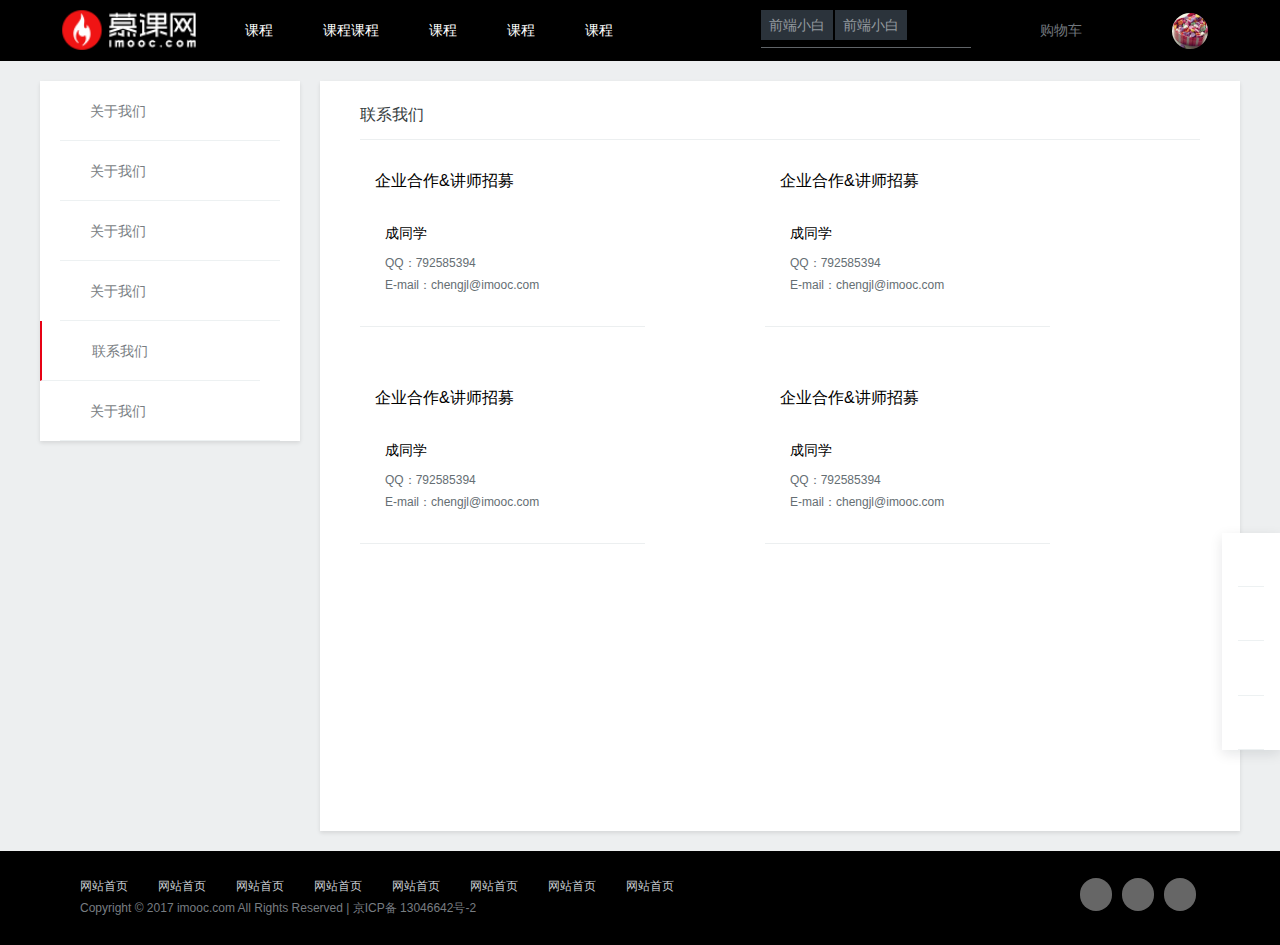
<file: src/main/resources/templates/contact.html>
<!DOCTYPE html>
<html lang="en">
<head>
    <meta charset="UTF-8">
    <title>慕课网_联系我们</title>
    <link rel="stylesheet" href="../static/style/reset.css" />
    <link rel="stylesheet" href="../static/style/common.css" />
    <link rel="stylesheet" href="../static/style/about.css" />
</head>
<body>
    <div class="public-header">
        <div class="container pr20 clearfix">
            <div class="mr20 ml20 fl">
                <a href="" class="logo h60"></a>
            </div>
            <ul class="navItem fl">
                <li class="fl"><a href="" class="h60">课程</a></li>
                <li class="fl">
                    <a href="" class="h60">
                        课程课程
                        <i class="icnNew pa"></i>
                    </a>
                </li>
                <li class="fl"><a href="" class="h60">课程</a></li>
                <li class="fl"><a href="" class="h60">课程</a></li>
                <li class="fl"><a href="" class="h60">课程</a></li>
            </ul>
            <div class="loginArea fr">
                <ul class="clearfix logined">
                    <li class="shop-cart h60 fl">
                        <a href="">
                            <i class="iconfont icon-shopping-cart">&#xe629;</i>
                            <span>购物车</span>
                        </a>
                        <div id="js-my-cart" class="my-cart pa">
                            <div class="cart-title-box clearfix">
                                <h2 class="f16 fl">我的购物车</h2>
                                <p class="f12 tr">
                                    已购入
                                    <span class="js-incart-num">0</span>
                                    门课程
                                </p>
                            </div>
                            <div class="cartWarp">
                                <div class="clear-cart">
                                    <span class="cartIcon iconfont icon-shopping-cart">&#xe629;</span>
                                    <h3>购物车里空空如也</h3>
                                    <p class="text">快去这里选购你中意的课程</p>
                                    <p>
                                        <a href="" class="go-link">
                                            中意课程
                                        </a>
                                    </p>
                                    <p>
                                        <a href="" class="go-link">
                                            中意课程
                                        </a>
                                    </p>
                                </div>
                            </div>
                            <div class="moreBox clearfix">
                                <div class="showBox fl">
                                    <span><a href="">我的订单中心</a></span>
                                </div>
                                <a href="" class="go-cart">快去购物</a>
                            </div>
                        </div>
                    </li>
                    <li class="remindWrap tc fl">
                        <a href="">
                            <i class="iconfont icon-gaojing">&#xe603;</i>
                        </a>
                    </li>
                    <li class="user-card-box fl">
                        <a href="" class="user-card-item tc">
                            <img src="../static/images/use-card.jpg" alt="" class="vm" />
                        </a>
                        <div class="g-user-card">
                            <div class="card-inner">
                                <div class="card-top">
                                    <a href="">
                                        <img src="../static/images/use-card.jpg" alt="" />
                                    </a>
                                    <div class="card-top-right-box">
                                        <a href="" class="name">cnlylove</a>
                                        <p class="meta clearfix">
                                            <a href="">经验 <b id="js-user-mp">30</b></a>
                                            <a href=""> 积分 <b id="js-user-credit">0</b></a>
                                        </p>
                                    </div>
                                </div>
                                <div class="user-center-box">
                                    <ul class="clearfix">
                                        <li>
                                            <a href="">
                                                <span class="iconfont icon-gaojing">&#xe603;</span>
                                                &nbsp;我的课程
                                            </a>
                                        </li>
                                        <li>
                                            <a href="">
                                                <span class="iconfont icon-gaojing">&#xe603;</span>
                                                &nbsp;我的课程
                                            </a>
                                        </li>
                                        <li>
                                            <a href="">
                                                <span class="iconfont icon-gaojing">&#xe603;</span>
                                                &nbsp;我的课程
                                            </a>
                                        </li>
                                        <li>
                                            <a href="">
                                                <span class="iconfont icon-gaojing">&#xe603;</span>
                                                &nbsp;我的课程
                                            </a>
                                        </li>
                                    </ul>
                                </div>
                                <div class="card-history">
                                    <div class="history-item">
                                        <p class="tit">CSS深入理解之vertical-align</p>
                                        <p>CSS深入理解之vertical-alignjjinhgyft</p>
                                        <a href="" class="go-cart">继续</a>
                                    </div>
                                    <span class="iconfont icon-clock">&#xe61b;</span>
                                </div>
                                <p class="card-sets">
                                    <a href="">安全退出</a>
                                </p>
                            </div>
                        </div>
                    </li>
                </ul>
            </div>
            <div class="search-wrap fr">
                <div class="search-tags">
                    <a href="">前端小白</a>
                    <a href="">前端小白</a>
                </div>
                <div class="search-area">
                    <input type="text" class="search-input" />
                </div>
                <div class="showhide-search">
                    <i class="iconfont icon-search"></i>
                </div>
            </div>
        </div>
    </div>
    <div class="about-main">
        <div class="container clearfix">
            <ul class="other-left fl">
                <li>
                    <a href="">关于我们</a>
                </li>
                <li>
                    <a href="">关于我们</a>
                </li>
                <li>
                    <a href="">关于我们</a>
                </li>
                <li>
                    <a href="">关于我们</a>
                </li>
                <li class="selected">
                    <a href="">联系我们</a>
                </li>
                <li>
                    <a href="">关于我们</a>
                </li>
            </ul>
            <div class="other-right">
                <div class="other-right-wrap">
                    <h1 class="contact-title f16">联系我们</h1>
                    <ul class="other-contact clearfix">
                        <li class="pl15 mt30 fl">
                            <h1 class="f16">企业合作&讲师招募</h1>
                            <h2 class="f14 mt30 pl10">成同学</h2>
                            <p class="mt10 mb30 pl10 lh180 f12">
                                QQ：792585394<br/>
                                E-mail：chengjl@imooc.com
                            </p>
                        </li>
                        <li class="pl15 mt30 fl">
                            <h1 class="f16">企业合作&讲师招募</h1>
                            <h2 class="f14 mt30 pl10">成同学</h2>
                            <p class="mt10 mb30 pl10 lh180 f12">
                                QQ：792585394<br/>
                                E-mail：chengjl@imooc.com
                            </p>
                        </li>
                        <li class="pl15 mt30 fl">
                            <h1 class="f16">企业合作&讲师招募</h1>
                            <h2 class="f14 mt30 pl10">成同学</h2>
                            <p class="mt10 mb30 pl10 lh180 f12">
                                QQ：792585394<br/>
                                E-mail：chengjl@imooc.com
                            </p>
                        </li>
                        <li class="pl15 mt30 fl">
                            <h1 class="f16">企业合作&讲师招募</h1>
                            <h2 class="f14 mt30 pl10">成同学</h2>
                            <p class="mt10 mb30 pl10 lh180 f12">
                                QQ：792585394<br/>
                                E-mail：chengjl@imooc.com
                            </p>
                        </li>
                    </ul>
                </div>
            </div>
        </div>
    </div>
    <div class="public-footer">
        <div class="container clearfix">
            <div class="footer-intro fl">
                <p class="footer-link clearfix">
                    <a href=""class="mr30 fl">网站首页</a>
                    <a href=""class="mr30 fl">网站首页</a>
                    <a href=""class="mr30 fl">网站首页</a>
                    <a href=""class="mr30 fl">网站首页</a>
                    <a href=""class="mr30 fl">网站首页</a>
                    <a href=""class="mr30 fl">网站首页</a>
                    <a href=""class="mr30 fl">网站首页</a>
                    <a href=""class="mr30 fl">网站首页</a>
                </p>
                <p class="mt5">Copyright © 2017 imooc.com All Rights Reserved | 京ICP备 13046642号-2</p>
            </div>
            <p class="followus pl30 fr">
                <a href="" class="followus-icon tc mr10 fl">
                    <i class="iconfont icon-weixin">&#xe605;</i>
                </a>
                <a href="" class="followus-icon tc mr10 fl">
                    <i class="iconfont icon-weixin">&#xe605;</i>
                </a>
                <a href="" class="followus-icon tc mr10 fl">
                    <i class="iconfont icon-weixin">&#xe605;</i>
                </a>
            </p>
        </div>
    </div>
    <div id="J_GotoTop" class="elevator">
        <a href="" class="elevator-msg">
            <i class="iconfont icon-feedback">&#xe691;</i>
            <span class="elevator-hiddenTxt f12">意见反馈</span>
        </a>
        <a href="" class="elevator-msg">
            <i class="iconfont icon-feedback">&#xe691;</i>
            <span class="elevator-hiddenTxt f12">意见反馈</span>
        </a>
        <a href="" class="elevator-msg">
            <i class="iconfont icon-feedback">&#xe691;</i>
            <span class="elevator-hiddenTxt f12">意见反馈</span>
        </a>
        <a href="" class="elevator-msg">
            <i class="iconfont icon-feedback">&#xe691;</i>
            <span class="elevator-hiddenTxt f12">意见反馈</span>
        </a>
    </div>
</body>
</html>
</file>
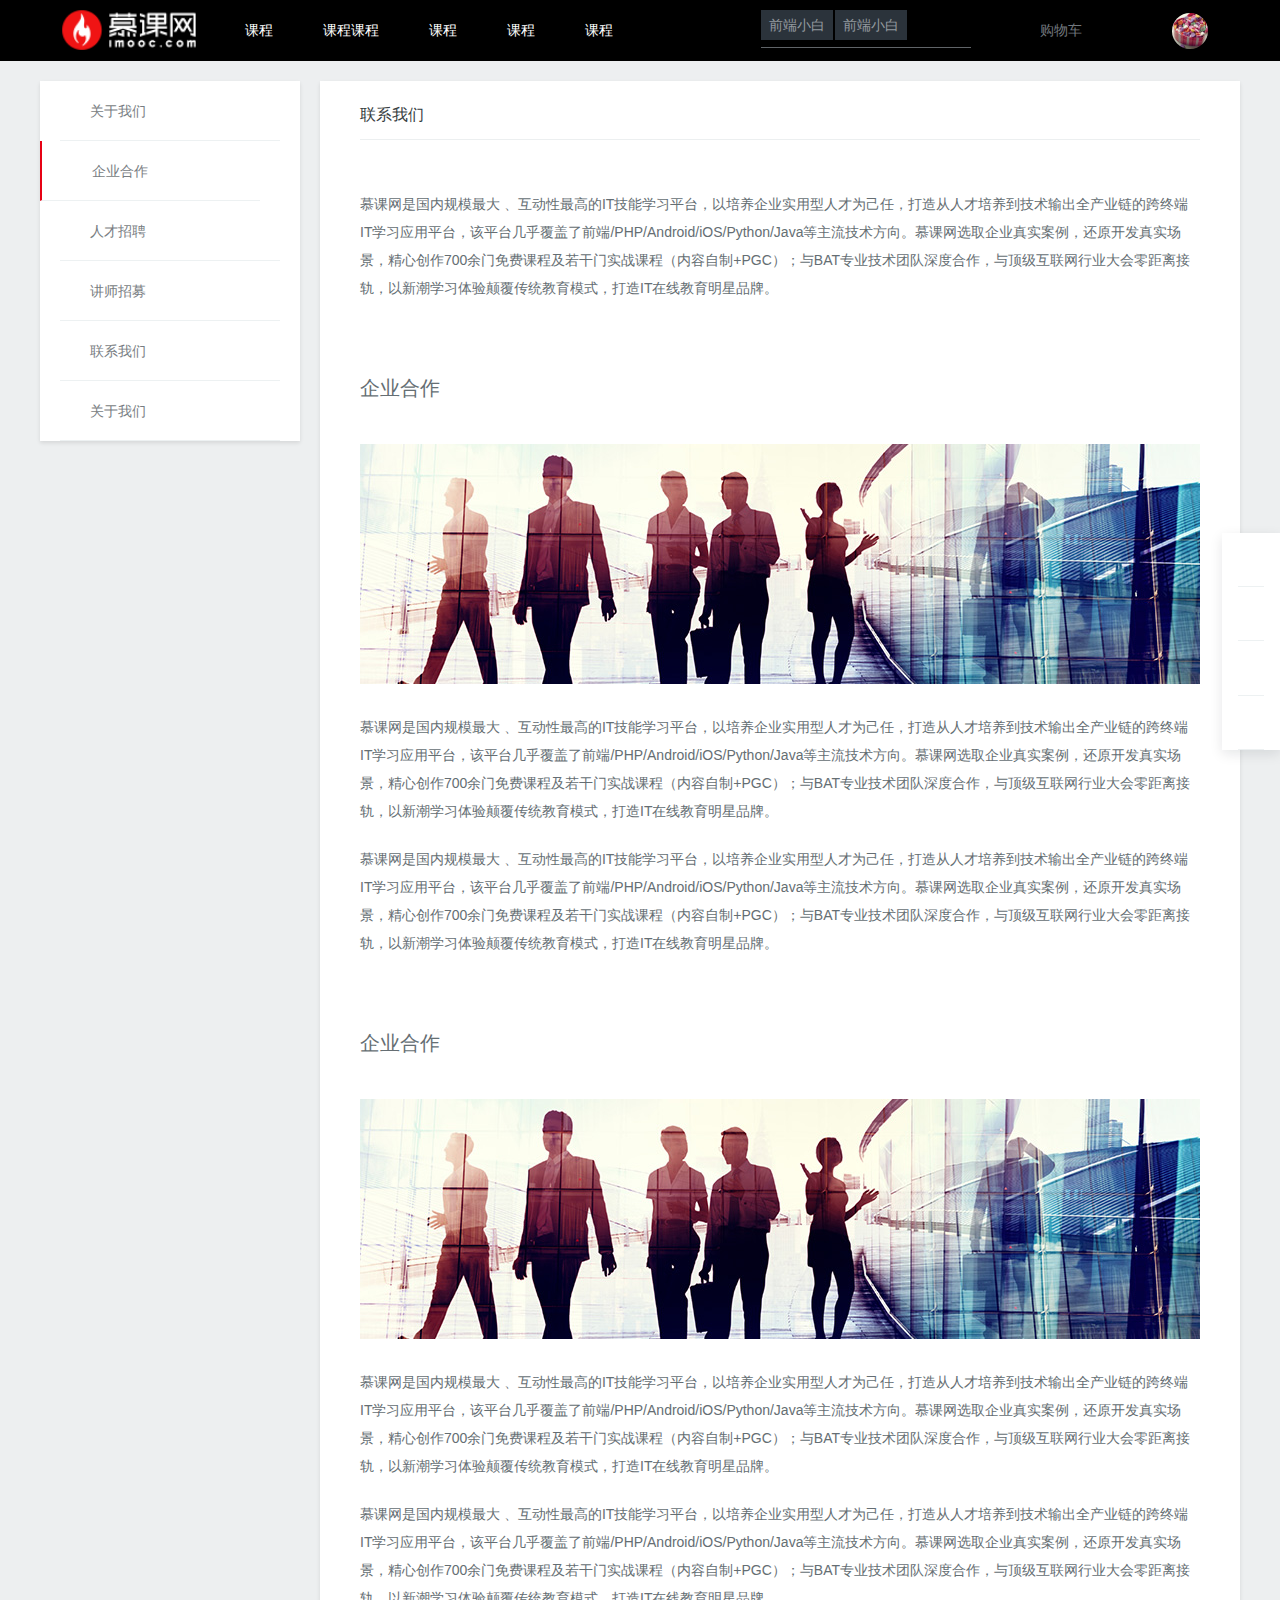
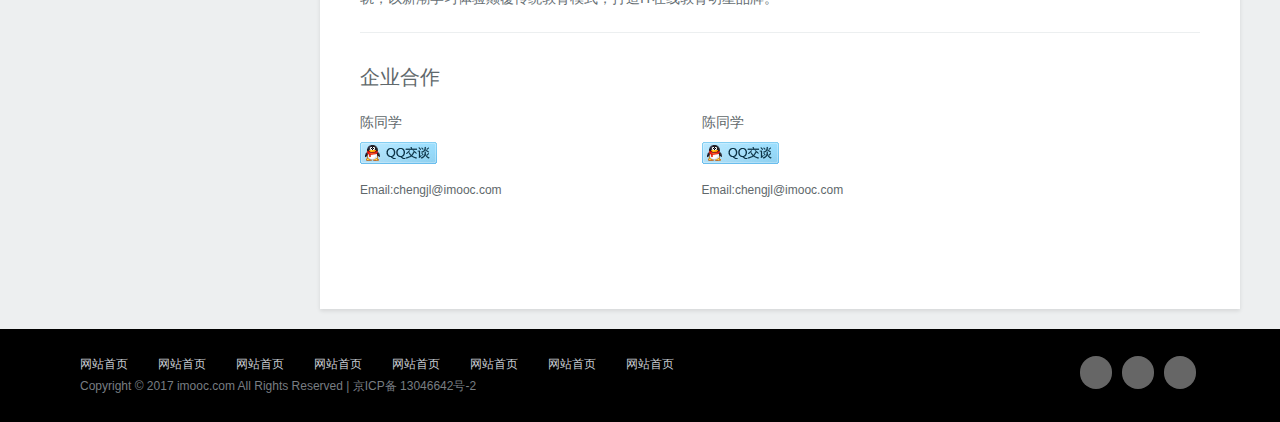
<file: src/main/resources/templates/cooperate.html>
<!DOCTYPE html>
<html lang="en">
<head>
    <meta charset="UTF-8">
    <title>慕课网_企业合作</title>
    <link rel="stylesheet" href="../static/style/reset.css" />
    <link rel="stylesheet" href="../static/style/common.css" />
    <link rel="stylesheet" href="../static/style/about.css" />
</head>
<body>
    <div class="public-header">
        <div class="container pr20 clearfix">
            <div class="mr20 ml20 fl">
                <a href="" class="logo h60"></a>
            </div>
            <ul class="navItem fl">
                <li class="fl"><a href="" class="h60">课程</a></li>
                <li class="fl">
                    <a href="" class="h60">
                        课程课程
                        <i class="icnNew pa"></i>
                    </a>
                </li>
                <li class="fl"><a href="" class="h60">课程</a></li>
                <li class="fl"><a href="" class="h60">课程</a></li>
                <li class="fl"><a href="" class="h60">课程</a></li>
            </ul>
            <div class="loginArea fr">
                <ul class="clearfix logined">
                    <li class="shop-cart h60 fl">
                        <a href="">
                            <i class="iconfont icon-shopping-cart">&#xe629;</i>
                            <span>购物车</span>
                        </a>
                        <div id="js-my-cart" class="my-cart pa">
                            <div class="cart-title-box clearfix">
                                <h2 class="f16 fl">我的购物车</h2>
                                <p class="f12 tr">
                                    已购入
                                    <span class="js-incart-num">0</span>
                                    门课程
                                </p>
                            </div>
                            <div class="cartWarp">
                                <div class="clear-cart">
                                    <span class="cartIcon iconfont icon-shopping-cart">&#xe629;</span>
                                    <h3>购物车里空空如也</h3>
                                    <p class="text">快去这里选购你中意的课程</p>
                                    <p>
                                        <a href="" class="go-link">
                                            中意课程
                                        </a>
                                    </p>
                                    <p>
                                        <a href="" class="go-link">
                                            中意课程
                                        </a>
                                    </p>
                                </div>
                            </div>
                            <div class="moreBox clearfix">
                                <div class="showBox fl">
                                    <span><a href="">我的订单中心</a></span>
                                </div>
                                <a href="" class="go-cart">快去购物</a>
                            </div>
                        </div>
                    </li>
                    <li class="remindWrap tc fl">
                        <a href="">
                            <i class="iconfont icon-gaojing">&#xe603;</i>
                        </a>
                    </li>
                    <li class="user-card-box fl">
                        <a href="" class="user-card-item tc">
                            <img src="../static/images/use-card.jpg" alt="" class="vm" />
                        </a>
                        <div class="g-user-card">
                            <div class="card-inner">
                                <div class="card-top">
                                    <a href="">
                                        <img src="../static/images/use-card.jpg" alt="" />
                                    </a>
                                    <div class="card-top-right-box">
                                        <a href="" class="name">cnlylove</a>
                                        <p class="meta clearfix">
                                            <a href="">经验 <b id="js-user-mp">30</b></a>
                                            <a href=""> 积分 <b id="js-user-credit">0</b></a>
                                        </p>
                                    </div>
                                </div>
                                <div class="user-center-box">
                                    <ul class="clearfix">
                                        <li>
                                            <a href="">
                                                <span class="iconfont icon-gaojing">&#xe603;</span>
                                                &nbsp;我的课程
                                            </a>
                                        </li>
                                        <li>
                                            <a href="">
                                                <span class="iconfont icon-gaojing">&#xe603;</span>
                                                &nbsp;我的课程
                                            </a>
                                        </li>
                                        <li>
                                            <a href="">
                                                <span class="iconfont icon-gaojing">&#xe603;</span>
                                                &nbsp;我的课程
                                            </a>
                                        </li>
                                        <li>
                                            <a href="">
                                                <span class="iconfont icon-gaojing">&#xe603;</span>
                                                &nbsp;我的课程
                                            </a>
                                        </li>
                                    </ul>
                                </div>
                                <div class="card-history">
                                    <div class="history-item">
                                        <p class="tit">CSS深入理解之vertical-align</p>
                                        <p>CSS深入理解之vertical-alignjjinhgyft</p>
                                        <a href="" class="go-cart">继续</a>
                                    </div>
                                    <span class="iconfont icon-clock">&#xe61b;</span>
                                </div>
                                <p class="card-sets">
                                    <a href="">安全退出</a>
                                </p>
                            </div>
                        </div>
                    </li>
                </ul>
            </div>
            <div class="search-wrap fr">
                <div class="search-tags">
                    <a href="">前端小白</a>
                    <a href="">前端小白</a>
                </div>
                <div class="search-area">
                    <input type="text" class="search-input" />
                </div>
                <div class="showhide-search">
                    <i class="iconfont icon-search"></i>
                </div>
            </div>
        </div>
    </div>
    <div class="about-main">
        <div class="container clearfix">
            <ul class="other-left fl">
                <li>
                    <a href="">关于我们</a>
                </li>
                <li class="selected">
                    <a href="">企业合作</a>
                </li>
                <li>
                    <a href="">人才招聘</a>
                </li>
                <li>
                    <a href="">讲师招募</a>
                </li>
                <li>
                    <a href="">联系我们</a>
                </li>
                <li>
                    <a href="">关于我们</a>
                </li>
            </ul>
            <div class="other-right">
                <div class="other-right-wrap">
                    <h1 class="contact-title f16">联系我们</h1>
                    <div class="faq">
                        <div class="faq-info">
                            <p>慕课网是国内规模最大 、互动性最高的IT技能学习平台，以培养企业实用型人才为己任，打造从人才培养到技术输出全产业链的跨终端IT学习应用平台，该平台几乎覆盖了前端/PHP/Android/iOS/Python/Java等主流技术方向。慕课网选取企业真实案例，还原开发真实场景，精心创作700余门免费课程及若干门实战课程（内容自制+PGC）；与BAT专业技术团队深度合作，与顶级互联网行业大会零距离接轨，以新潮学习体验颠覆传统教育模式，打造IT在线教育明星品牌。</p>
                        </div>
                        <div class="faq-info">
                            <h4>企业合作</h4>
                            <p>
                                <img src="../static/images/image01.jpg" alt="">
                            </p>
                            <p>慕课网是国内规模最大 、互动性最高的IT技能学习平台，以培养企业实用型人才为己任，打造从人才培养到技术输出全产业链的跨终端IT学习应用平台，该平台几乎覆盖了前端/PHP/Android/iOS/Python/Java等主流技术方向。慕课网选取企业真实案例，还原开发真实场景，精心创作700余门免费课程及若干门实战课程（内容自制+PGC）；与BAT专业技术团队深度合作，与顶级互联网行业大会零距离接轨，以新潮学习体验颠覆传统教育模式，打造IT在线教育明星品牌。</p>
                            <p>慕课网是国内规模最大 、互动性最高的IT技能学习平台，以培养企业实用型人才为己任，打造从人才培养到技术输出全产业链的跨终端IT学习应用平台，该平台几乎覆盖了前端/PHP/Android/iOS/Python/Java等主流技术方向。慕课网选取企业真实案例，还原开发真实场景，精心创作700余门免费课程及若干门实战课程（内容自制+PGC）；与BAT专业技术团队深度合作，与顶级互联网行业大会零距离接轨，以新潮学习体验颠覆传统教育模式，打造IT在线教育明星品牌。</p>
                        </div>
                        <div class="faq-info">
                            <h4>企业合作</h4>
                            <p>
                                <img src="../static/images/image01.jpg" alt="">
                            </p>
                            <p>慕课网是国内规模最大 、互动性最高的IT技能学习平台，以培养企业实用型人才为己任，打造从人才培养到技术输出全产业链的跨终端IT学习应用平台，该平台几乎覆盖了前端/PHP/Android/iOS/Python/Java等主流技术方向。慕课网选取企业真实案例，还原开发真实场景，精心创作700余门免费课程及若干门实战课程（内容自制+PGC）；与BAT专业技术团队深度合作，与顶级互联网行业大会零距离接轨，以新潮学习体验颠覆传统教育模式，打造IT在线教育明星品牌。</p>
                            <p>慕课网是国内规模最大 、互动性最高的IT技能学习平台，以培养企业实用型人才为己任，打造从人才培养到技术输出全产业链的跨终端IT学习应用平台，该平台几乎覆盖了前端/PHP/Android/iOS/Python/Java等主流技术方向。慕课网选取企业真实案例，还原开发真实场景，精心创作700余门免费课程及若干门实战课程（内容自制+PGC）；与BAT专业技术团队深度合作，与顶级互联网行业大会零距离接轨，以新潮学习体验颠覆传统教育模式，打造IT在线教育明星品牌。</p>
                        </div>
                        <div class="others-contact">
                            <h4>企业合作</h4>
                            <ul class="clearfix">
                                <li class="fl mr200 mt10">
                                    <h5 class="mt10 mb10">陈同学</h5>
                                    <p>
                                        <a href="" class="mt10 mb10">
                                            <img src="../static/images/qq.png" alt="">
                                        </a>
                                        <span class="f12">Email:chengjl@imooc.com</span>
                                    </p>
                                </li>
                                <li class="fl mt10">
                                    <h5 class="mt10 mb10">陈同学</h5>
                                    <p>
                                        <a href="" class="mt10 mb10">
                                            <img src="../static/images/qq.png" alt="">
                                        </a>
                                        <span class="f12">Email:chengjl@imooc.com</span>
                                    </p>
                                </li>
                            </ul>
                        </div>
                    </div>
                </div>
            </div>
        </div>
    </div>
    <div class="public-footer">
        <div class="container clearfix">
            <div class="footer-intro fl">
                <p class="footer-link clearfix">
                    <a href=""class="mr30 fl">网站首页</a>
                    <a href=""class="mr30 fl">网站首页</a>
                    <a href=""class="mr30 fl">网站首页</a>
                    <a href=""class="mr30 fl">网站首页</a>
                    <a href=""class="mr30 fl">网站首页</a>
                    <a href=""class="mr30 fl">网站首页</a>
                    <a href=""class="mr30 fl">网站首页</a>
                    <a href=""class="mr30 fl">网站首页</a>
                </p>
                <p class="mt5">Copyright © 2017 imooc.com All Rights Reserved | 京ICP备 13046642号-2</p>
            </div>
            <p class="followus pl30 fr">
                <a href="" class="followus-icon tc mr10 fl">
                    <i class="iconfont icon-weixin">&#xe605;</i>
                </a>
                <a href="" class="followus-icon tc mr10 fl">
                    <i class="iconfont icon-weixin">&#xe605;</i>
                </a>
                <a href="" class="followus-icon tc mr10 fl">
                    <i class="iconfont icon-weixin">&#xe605;</i>
                </a>
            </p>
        </div>
    </div>
    <div id="J_GotoTop" class="elevator">
    <a href="" class="elevator-msg">
        <i class="iconfont icon-feedback">&#xe691;</i>
        <span class="elevator-hiddenTxt f12">意见反馈</span>
    </a>
    <a href="" class="elevator-msg">
        <i class="iconfont icon-feedback">&#xe691;</i>
        <span class="elevator-hiddenTxt f12">意见反馈</span>
    </a>
    <a href="" class="elevator-msg">
        <i class="iconfont icon-feedback">&#xe691;</i>
        <span class="elevator-hiddenTxt f12">意见反馈</span>
    </a>
    <a href="" class="elevator-msg">
        <i class="iconfont icon-feedback">&#xe691;</i>
        <span class="elevator-hiddenTxt f12">意见反馈</span>
    </a>
</div>
</body>
</html>
</file>
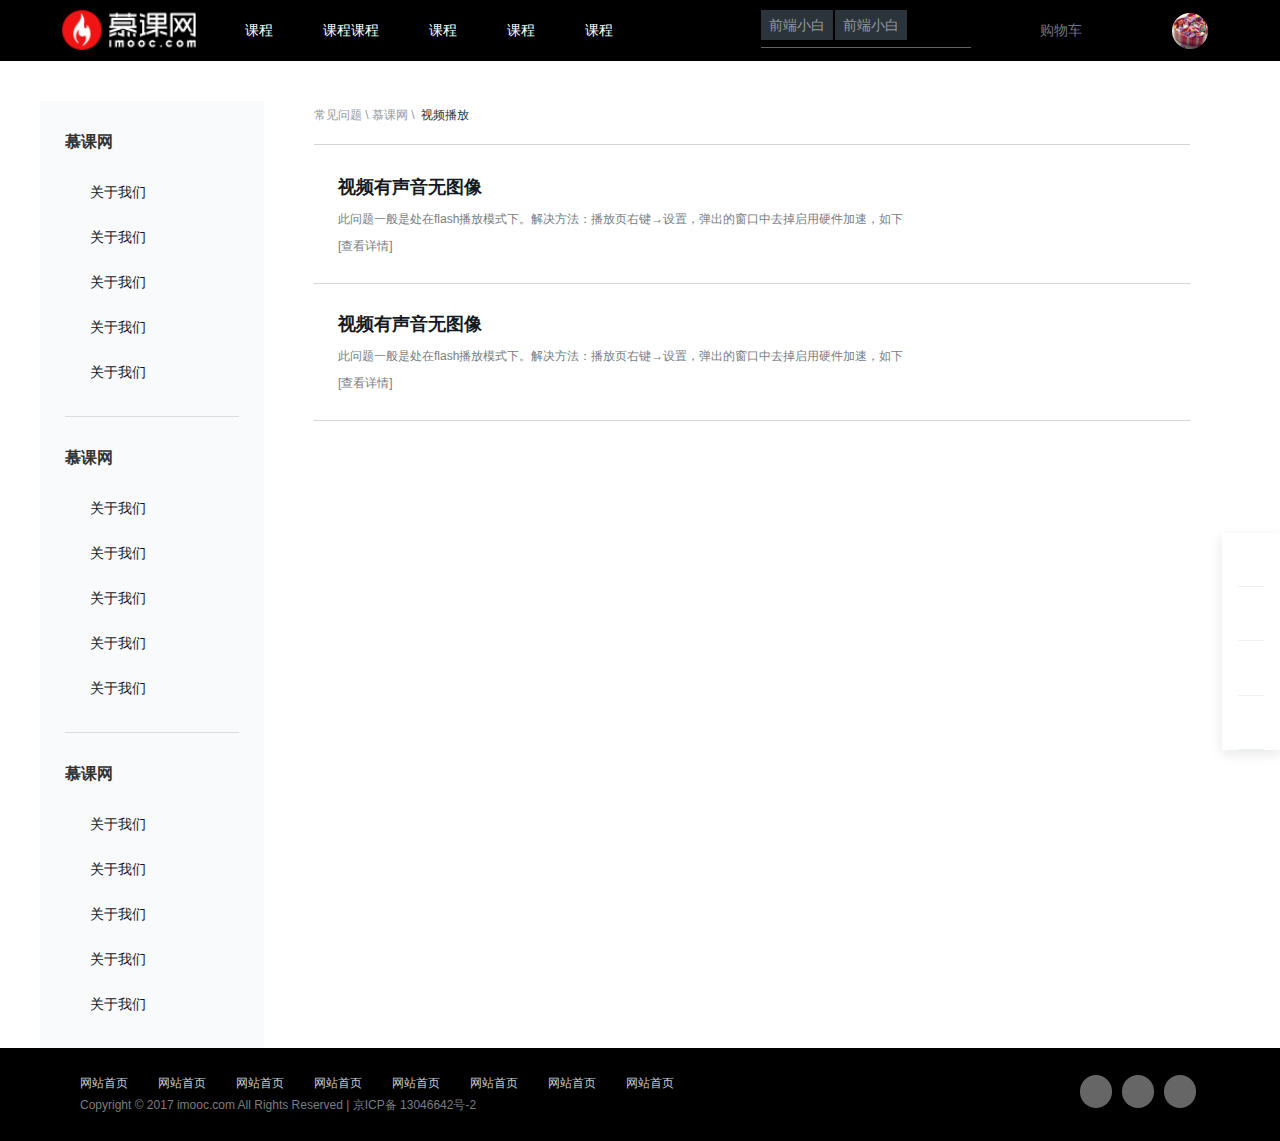
<file: src/main/resources/templates/faq.html>
<!DOCTYPE html>
<html lang="en">
<head>
    <meta charset="UTF-8">
    <title>慕课网_常见问题</title>
    <link rel="stylesheet" href="../static/style/reset.css">
    <link rel="stylesheet" href="../static/style/common.css">
    <link rel="stylesheet" href="../static/style/about.css">
</head>
<body class="faq-body">
    <div class="public-header">
        <div class="container pr20 clearfix">
            <div class="mr20 ml20 fl">
                <a href="" class="logo h60"></a>
            </div>
            <ul class="navItem fl">
                <li class="fl"><a href="" class="h60">课程</a></li>
                <li class="fl">
                    <a href="" class="h60">
                        课程课程
                        <i class="icnNew pa"></i>
                    </a>
                </li>
                <li class="fl"><a href="" class="h60">课程</a></li>
                <li class="fl"><a href="" class="h60">课程</a></li>
                <li class="fl"><a href="" class="h60">课程</a></li>
            </ul>
            <div class="loginArea fr">
                <ul class="clearfix logined">
                    <li class="shop-cart h60 fl">
                        <a href="">
                            <i class="iconfont icon-shopping-cart">&#xe629;</i>
                            <span>购物车</span>
                        </a>
                        <div id="js-my-cart" class="my-cart pa">
                            <div class="cart-title-box clearfix">
                                <h2 class="f16 fl">我的购物车</h2>
                                <p class="f12 tr">
                                    已购入
                                    <span class="js-incart-num">0</span>
                                    门课程
                                </p>
                            </div>
                            <div class="cartWarp">
                                <div class="clear-cart">
                                    <span class="cartIcon iconfont icon-shopping-cart">&#xe629;</span>
                                    <h3>购物车里空空如也</h3>
                                    <p class="text">快去这里选购你中意的课程</p>
                                    <p>
                                        <a href="" class="go-link">
                                            中意课程
                                        </a>
                                    </p>
                                    <p>
                                        <a href="" class="go-link">
                                            中意课程
                                        </a>
                                    </p>
                                </div>
                            </div>
                            <div class="moreBox clearfix">
                                <div class="showBox fl">
                                    <span><a href="">我的订单中心</a></span>
                                </div>
                                <a href="" class="go-cart">快去购物</a>
                            </div>
                        </div>
                    </li>
                    <li class="remindWrap tc fl">
                        <a href="">
                            <i class="iconfont icon-gaojing">&#xe603;</i>
                        </a>
                    </li>
                    <li class="user-card-box fl">
                        <a href="" class="user-card-item tc">
                            <img src="../static/images/use-card.jpg" alt="" class="vm" />
                        </a>
                        <div class="g-user-card">
                            <div class="card-inner">
                                <div class="card-top">
                                    <a href="">
                                        <img src="../static/images/use-card.jpg" alt="" />
                                    </a>
                                    <div class="card-top-right-box">
                                        <a href="" class="name">cnlylove</a>
                                        <p class="meta clearfix">
                                            <a href="">经验 <b id="js-user-mp">30</b></a>
                                            <a href=""> 积分 <b id="js-user-credit">0</b></a>
                                        </p>
                                    </div>
                                </div>
                                <div class="user-center-box">
                                    <ul class="clearfix">
                                        <li>
                                            <a href="">
                                                <span class="iconfont icon-gaojing">&#xe603;</span>
                                                &nbsp;我的课程
                                            </a>
                                        </li>
                                        <li>
                                            <a href="">
                                                <span class="iconfont icon-gaojing">&#xe603;</span>
                                                &nbsp;我的课程
                                            </a>
                                        </li>
                                        <li>
                                            <a href="">
                                                <span class="iconfont icon-gaojing">&#xe603;</span>
                                                &nbsp;我的课程
                                            </a>
                                        </li>
                                        <li>
                                            <a href="">
                                                <span class="iconfont icon-gaojing">&#xe603;</span>
                                                &nbsp;我的课程
                                            </a>
                                        </li>
                                    </ul>
                                </div>
                                <div class="card-history">
                                    <div class="history-item">
                                        <p class="tit">CSS深入理解之vertical-align</p>
                                        <p>CSS深入理解之vertical-alignjjinhgyft</p>
                                        <a href="" class="go-cart">继续</a>
                                    </div>
                                    <span class="iconfont icon-clock">&#xe61b;</span>
                                </div>
                                <p class="card-sets">
                                    <a href="">安全退出</a>
                                </p>
                            </div>
                        </div>
                    </li>
                </ul>
            </div>
            <div class="search-wrap fr">
                <div class="search-tags">
                    <a href="">前端小白</a>
                    <a href="">前端小白</a>
                </div>
                <div class="search-area">
                    <input type="text" class="search-input" />
                </div>
                <div class="showhide-search">
                    <i class="iconfont icon-search"></i>
                </div>
            </div>
        </div>
    </div>
    <div class="faq-main">
    <div class="help-layout clearfix">
            <div class="help-side fl">
                <div>
                    <h3 class="hd">慕课网</h3>
                    <ul class="menus">
                        <li>
                            <a href="">
                                关于我们
                                <i class="iconfont icon-right">&#xe620;</i>
                            </a>
                        </li>
                        <li>
                            <a href="">
                                关于我们
                                <i class="iconfont icon-right">&#xe620;</i>
                            </a>
                        </li>
                        <li>
                            <a href="">
                                关于我们
                                <i class="iconfont icon-right">&#xe620;</i>
                            </a>
                        </li>
                        <li>
                            <a href="">
                                关于我们
                                <i class="iconfont icon-right">&#xe620;</i>
                            </a>
                        </li>
                        <li>
                            <a href="">
                                关于我们
                                <i class="iconfont icon-right">&#xe620;</i>
                            </a>
                        </li>
                    </ul>
                    <div class="hr-line"></div>
                </div>
                <div>
                    <h3 class="hd">慕课网</h3>
                    <ul class="menus">
                        <li>
                            <a href="">
                                关于我们
                                <i class="iconfont icon-right">&#xe620;</i>
                            </a>
                        </li>
                        <li>
                            <a href="">
                                关于我们
                                <i class="iconfont icon-right">&#xe620;</i>
                            </a>
                        </li>
                        <li>
                            <a href="">
                                关于我们
                                <i class="iconfont icon-right">&#xe620;</i>
                            </a>
                        </li>
                        <li>
                            <a href="">
                                关于我们
                                <i class="iconfont icon-right">&#xe620;</i>
                            </a>
                        </li>
                        <li>
                            <a href="">
                                关于我们
                                <i class="iconfont icon-right">&#xe620;</i>
                            </a>
                        </li>
                    </ul>
                    <div class="hr-line"></div>
                </div>
                <div>
                    <h3 class="hd">慕课网</h3>
                    <ul class="menus">
                        <li>
                            <a href="">
                                关于我们
                                <i class="iconfont icon-right">&#xe620;</i>
                            </a>
                        </li>
                        <li>
                            <a href="">
                                关于我们
                                <i class="iconfont icon-right">&#xe620;</i>
                            </a>
                        </li>
                        <li>
                            <a href="">
                                关于我们
                                <i class="iconfont icon-right">&#xe620;</i>
                            </a>
                        </li>
                        <li>
                            <a href="">
                                关于我们
                                <i class="iconfont icon-right">&#xe620;</i>
                            </a>
                        </li>
                        <li>
                            <a href="">
                                关于我们
                                <i class="iconfont icon-right">&#xe620;</i>
                            </a>
                        </li>
                    </ul>
                </div>
            </div>
            <div class="help-main">
                <div class="help-pannel">
                    <h1 class="hd">常见问题&nbsp;\&nbsp;慕课网&nbsp;\&nbsp;
                        <span>视频播放</span>
                    </h1>
                    <div class="faq-list">
                        <dl class="faq-item">
                            <dt>
                                <a href="">视频有声音无图像</a>
                            </dt>
                            <dd>
                                <p class="item-cnt">此问题一般是处在flash播放模式下。解决方法：播放页右键→设置，弹出的窗口中去掉启用硬件加速，如下</p>
                                <p class="more">
                                    <a href="">[查看详情]</a>
                                </p>
                            </dd>
                        </dl>
                        <dl class="faq-item">
                            <dt>
                                <a href="">视频有声音无图像</a>
                            </dt>
                            <dd>
                                <p class="item-cnt">此问题一般是处在flash播放模式下。解决方法：播放页右键→设置，弹出的窗口中去掉启用硬件加速，如下</p>
                                <p class="more">
                                    <a href="">[查看详情]</a>
                                </p>
                            </dd>
                        </dl>
                    </div>
                </div>
            </div>
        </div></div>
    <div class="public-footer">
        <div class="container clearfix">
            <div class="footer-intro fl">
                <p class="footer-link clearfix">
                    <a href=""class="mr30 fl">网站首页</a>
                    <a href=""class="mr30 fl">网站首页</a>
                    <a href=""class="mr30 fl">网站首页</a>
                    <a href=""class="mr30 fl">网站首页</a>
                    <a href=""class="mr30 fl">网站首页</a>
                    <a href=""class="mr30 fl">网站首页</a>
                    <a href=""class="mr30 fl">网站首页</a>
                    <a href=""class="mr30 fl">网站首页</a>
                </p>
                <p class="mt5">Copyright © 2017 imooc.com All Rights Reserved | 京ICP备 13046642号-2</p>
            </div>
            <p class="followus pl30 fr">
                <a href="" class="followus-icon tc mr10 fl">
                    <i class="iconfont icon-weixin">&#xe605;</i>
                </a>
                <a href="" class="followus-icon tc mr10 fl">
                    <i class="iconfont icon-weixin">&#xe605;</i>
                </a>
                <a href="" class="followus-icon tc mr10 fl">
                    <i class="iconfont icon-weixin">&#xe605;</i>
                </a>
            </p>
        </div>
    </div>
    <div id="J_GotoTop" class="elevator">
        <a href="" class="elevator-msg">
            <i class="iconfont icon-feedback">&#xe691;</i>
            <span class="elevator-hiddenTxt f12">意见反馈</span>
        </a>
        <a href="" class="elevator-msg">
            <i class="iconfont icon-feedback">&#xe691;</i>
            <span class="elevator-hiddenTxt f12">意见反馈</span>
        </a>
        <a href="" class="elevator-msg">
            <i class="iconfont icon-feedback">&#xe691;</i>
            <span class="elevator-hiddenTxt f12">意见反馈</span>
        </a>
        <a href="" class="elevator-msg">
            <i class="iconfont icon-feedback">&#xe691;</i>
            <span class="elevator-hiddenTxt f12">意见反馈</span>
        </a>
    </div>
</body>
</html>
</file>
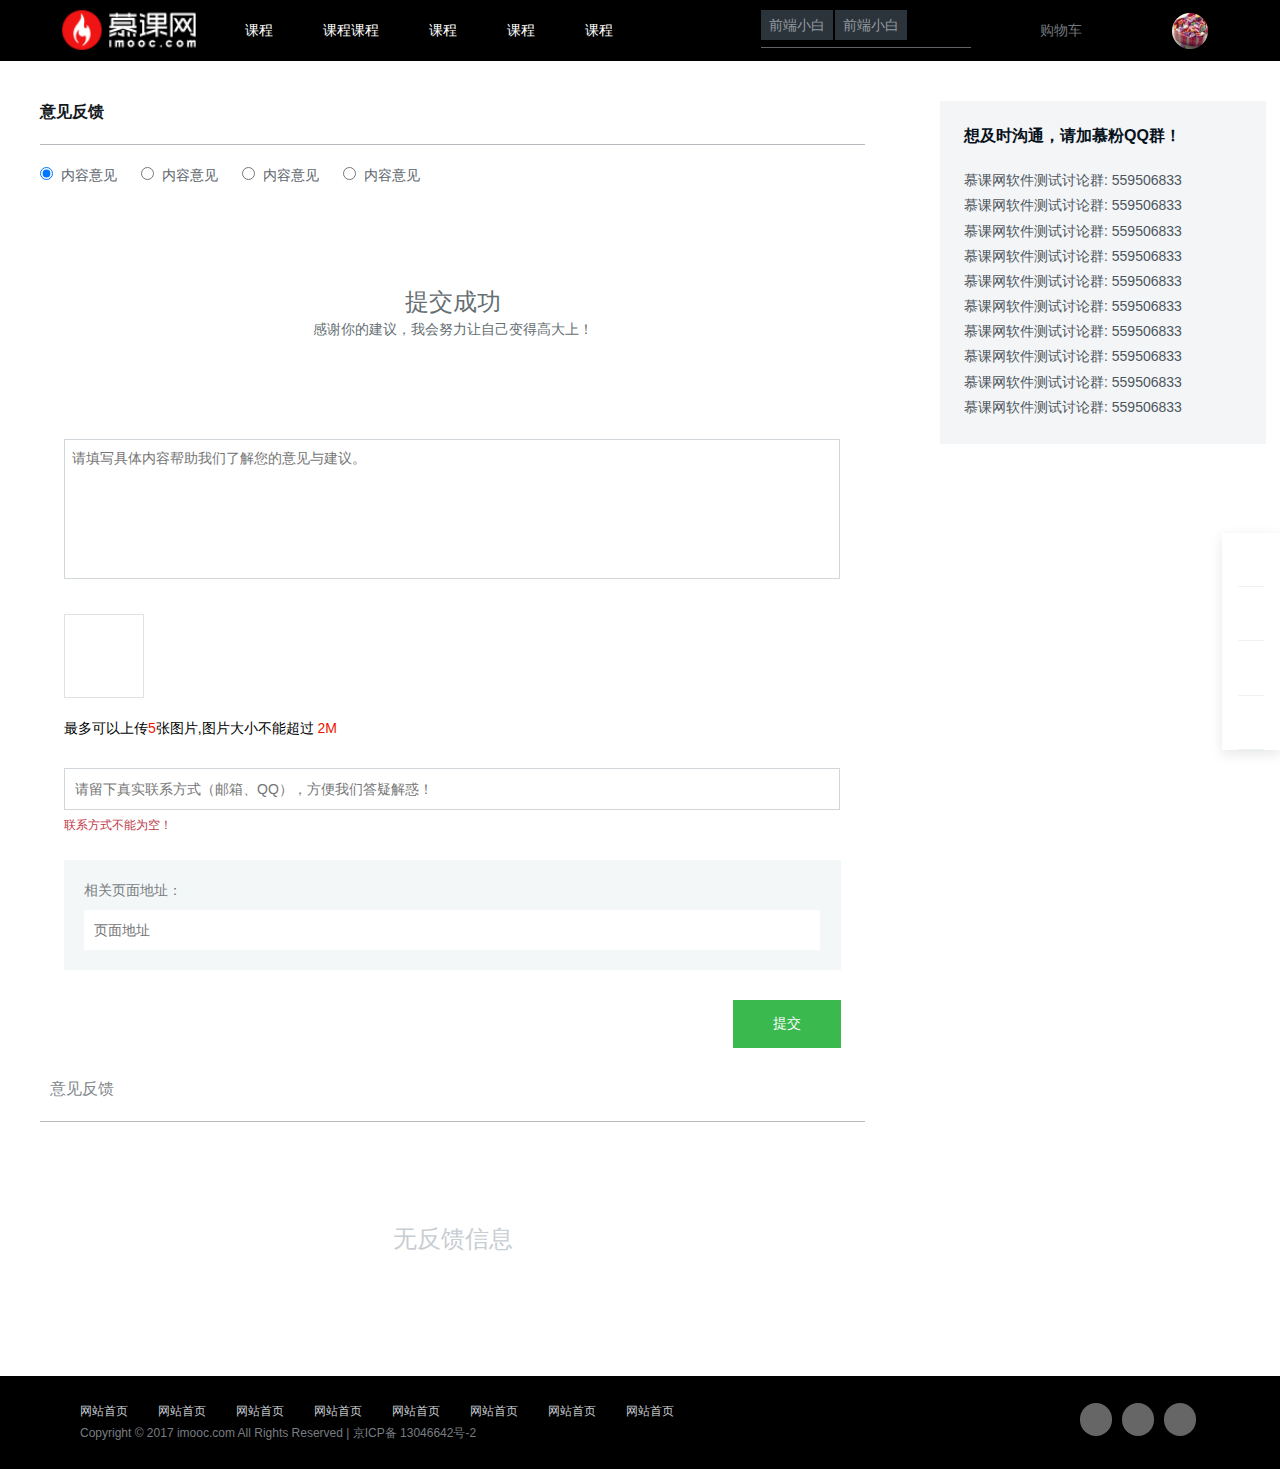
<file: src/main/resources/templates/feedback.html>
<!DOCTYPE html>
<html lang="en">
<head>
    <meta charset="UTF-8">
    <title>慕课网_意见反馈</title>
    <link rel="stylesheet" href="../static/style/reset.css">
    <link rel="stylesheet" href="../static/style/common.css">
    <link rel="stylesheet" href="../static/style/about.css">
</head>
<body class="faq-body">
    <div class="public-header">
        <div class="container pr20 clearfix">
            <div class="mr20 ml20 fl">
                <a href="" class="logo h60"></a>
            </div>
            <ul class="navItem fl">
                <li class="fl"><a href="" class="h60">课程</a></li>
                <li class="fl">
                    <a href="" class="h60">
                        课程课程
                        <i class="icnNew pa"></i>
                    </a>
                </li>
                <li class="fl"><a href="" class="h60">课程</a></li>
                <li class="fl"><a href="" class="h60">课程</a></li>
                <li class="fl"><a href="" class="h60">课程</a></li>
            </ul>
            <div class="loginArea fr">
                <ul class="clearfix logined">
                    <li class="shop-cart h60 fl">
                        <a href="">
                            <i class="iconfont icon-shopping-cart">&#xe629;</i>
                            <span>购物车</span>
                        </a>
                        <div id="js-my-cart" class="my-cart pa">
                            <div class="cart-title-box clearfix">
                                <h2 class="f16 fl">我的购物车</h2>
                                <p class="f12 tr">
                                    已购入
                                    <span class="js-incart-num">0</span>
                                    门课程
                                </p>
                            </div>
                            <div class="cartWarp">
                                <div class="clear-cart">
                                    <span class="cartIcon iconfont icon-shopping-cart">&#xe629;</span>
                                    <h3>购物车里空空如也</h3>
                                    <p class="text">快去这里选购你中意的课程</p>
                                    <p>
                                        <a href="" class="go-link">
                                            中意课程
                                        </a>
                                    </p>
                                    <p>
                                        <a href="" class="go-link">
                                            中意课程
                                        </a>
                                    </p>
                                </div>
                            </div>
                            <div class="moreBox clearfix">
                                <div class="showBox fl">
                                    <span><a href="">我的订单中心</a></span>
                                </div>
                                <a href="" class="go-cart">快去购物</a>
                            </div>
                        </div>
                    </li>
                    <li class="remindWrap tc fl">
                        <a href="">
                            <i class="iconfont icon-gaojing">&#xe603;</i>
                        </a>
                    </li>
                    <li class="user-card-box fl">
                        <a href="" class="user-card-item tc">
                            <img src="../static/images/use-card.jpg" alt="" class="vm" />
                        </a>
                        <div class="g-user-card">
                            <div class="card-inner">
                                <div class="card-top">
                                    <a href="">
                                        <img src="../static/images/use-card.jpg" alt="" />
                                    </a>
                                    <div class="card-top-right-box">
                                        <a href="" class="name">cnlylove</a>
                                        <p class="meta clearfix">
                                            <a href="">经验 <b id="js-user-mp">30</b></a>
                                            <a href=""> 积分 <b id="js-user-credit">0</b></a>
                                        </p>
                                    </div>
                                </div>
                                <div class="user-center-box">
                                    <ul class="clearfix">
                                        <li>
                                            <a href="">
                                                <span class="iconfont icon-gaojing">&#xe603;</span>
                                                &nbsp;我的课程
                                            </a>
                                        </li>
                                        <li>
                                            <a href="">
                                                <span class="iconfont icon-gaojing">&#xe603;</span>
                                                &nbsp;我的课程
                                            </a>
                                        </li>
                                        <li>
                                            <a href="">
                                                <span class="iconfont icon-gaojing">&#xe603;</span>
                                                &nbsp;我的课程
                                            </a>
                                        </li>
                                        <li>
                                            <a href="">
                                                <span class="iconfont icon-gaojing">&#xe603;</span>
                                                &nbsp;我的课程
                                            </a>
                                        </li>
                                    </ul>
                                </div>
                                <div class="card-history">
                                    <div class="history-item">
                                        <p class="tit">CSS深入理解之vertical-align</p>
                                        <p>CSS深入理解之vertical-alignjjinhgyft</p>
                                        <a href="" class="go-cart">继续</a>
                                    </div>
                                    <span class="iconfont icon-clock">&#xe61b;</span>
                                </div>
                                <p class="card-sets">
                                    <a href="">安全退出</a>
                                </p>
                            </div>
                        </div>
                    </li>
                </ul>
            </div>
            <div class="search-wrap fr">
                <div class="search-tags">
                    <a href="">前端小白</a>
                    <a href="">前端小白</a>
                </div>
                <div class="search-area">
                    <input type="text" class="search-input" />
                </div>
                <div class="showhide-search">
                    <i class="iconfont icon-search"></i>
                </div>
            </div>
        </div>
    </div>
    <div class="feedback-main">
        <div class="container clearfix">
            <div class="main-left">
                <h3 class="headerTitle">意见反馈</h3>
                <div class="typeselct">
                    <form action="" method="get">
                        <input name="feedtype" type="radio" value="内容建议" checked="checked" /><span class="">内容意见</span>
                        <input name="feedtype" type="radio" value="内容建议" /><span class="">内容意见</span>
                        <input name="feedtype" type="radio" value="内容建议" /><span class="">内容意见</span>
                        <input name="feedtype" type="radio" value="内容建议" /><span class="">内容意见</span>
                    </form>
                </div>
                <div class="feedback-wrap">
                    <div class="result-wrap">
                        <h1>提交成功</h1>
                        <p>感谢你的建议，我会努力让自己变得高大上！</p>
                    </div>
                    <div class="filed-wrap">
                        <div>
                            <textarea name="info" id="info" class="js-jianyi" cols="30" rows="10" maxlength="400" placeholder="请填写具体内容帮助我们了解您的意见与建议。"></textarea>
                        </div>
                        <div class="addBtn">
                            <i class="iconfont icon-puls">&#xe79c;</i>
                        </div>
                        <p class="uploadImgsTip">最多可以上传<span>5</span>张图片,图片大小不能超过 <span>2M</span></p>
                        <div class="mt30">
                            <input type="text" class="phd" name="contact" id="contact" placeholder="请留下真实联系方式（邮箱、QQ），方便我们答疑解惑！">
                            <p class="tip-error">联系方式不能为空！</p>
                        </div>
                        <div class="editinfo">
                            <h5 class="mb10">相关页面地址：</h5>
                            <input type="text" id="url" name="url" class="url-input" placeholder="页面地址" />
                        </div>
                        <div class="btn-wrap">
                            <button class="" id="submit">提交</button>
                        </div>
                    </div>
                    <div class="feedback-content">
                        <h3 class="feedback-head">
                            <a href="">意见反馈</a>
                        </h3>
                        <p class="no-data">无反馈信息</p>
                    </div>
                </div>
            </div>
            <div class="main-right">
                <h4>想及时沟通，请加慕粉QQ群！</h4>
                <ul>
                    <li>慕课网软件测试讨论群: 559506833</li>
                    <li>慕课网软件测试讨论群: 559506833</li>
                    <li>慕课网软件测试讨论群: 559506833</li>
                    <li>慕课网软件测试讨论群: 559506833</li>
                    <li>慕课网软件测试讨论群: 559506833</li>
                    <li>慕课网软件测试讨论群: 559506833</li>
                    <li>慕课网软件测试讨论群: 559506833</li>
                    <li>慕课网软件测试讨论群: 559506833</li>
                    <li>慕课网软件测试讨论群: 559506833</li>
                    <li>慕课网软件测试讨论群: 559506833</li>
                </ul>
            </div>
        </div>
    </div>
    <div class="public-footer">
        <div class="container clearfix">
            <div class="footer-intro fl">
                <p class="footer-link clearfix">
                    <a href=""class="mr30 fl">网站首页</a>
                    <a href=""class="mr30 fl">网站首页</a>
                    <a href=""class="mr30 fl">网站首页</a>
                    <a href=""class="mr30 fl">网站首页</a>
                    <a href=""class="mr30 fl">网站首页</a>
                    <a href=""class="mr30 fl">网站首页</a>
                    <a href=""class="mr30 fl">网站首页</a>
                    <a href=""class="mr30 fl">网站首页</a>
                </p>
                <p class="mt5">Copyright © 2017 imooc.com All Rights Reserved | 京ICP备 13046642号-2</p>
            </div>
            <p class="followus pl30 fr">
                <a href="" class="followus-icon tc mr10 fl">
                    <i class="iconfont icon-weixin">&#xe605;</i>
                </a>
                <a href="" class="followus-icon tc mr10 fl">
                    <i class="iconfont icon-weixin">&#xe605;</i>
                </a>
                <a href="" class="followus-icon tc mr10 fl">
                    <i class="iconfont icon-weixin">&#xe605;</i>
                </a>
            </p>
        </div>
    </div>
    <div id="J_GotoTop" class="elevator">
    <a href="" class="elevator-msg">
        <i class="iconfont icon-feedback">&#xe691;</i>
        <span class="elevator-hiddenTxt f12">意见反馈</span>
    </a>
    <a href="" class="elevator-msg">
        <i class="iconfont icon-feedback">&#xe691;</i>
        <span class="elevator-hiddenTxt f12">意见反馈</span>
    </a>
    <a href="" class="elevator-msg">
        <i class="iconfont icon-feedback">&#xe691;</i>
        <span class="elevator-hiddenTxt f12">意见反馈</span>
    </a>
    <a href="" class="elevator-msg">
        <i class="iconfont icon-feedback">&#xe691;</i>
        <span class="elevator-hiddenTxt f12">意见反馈</span>
    </a>
</div>
</body>
</html>
</file>
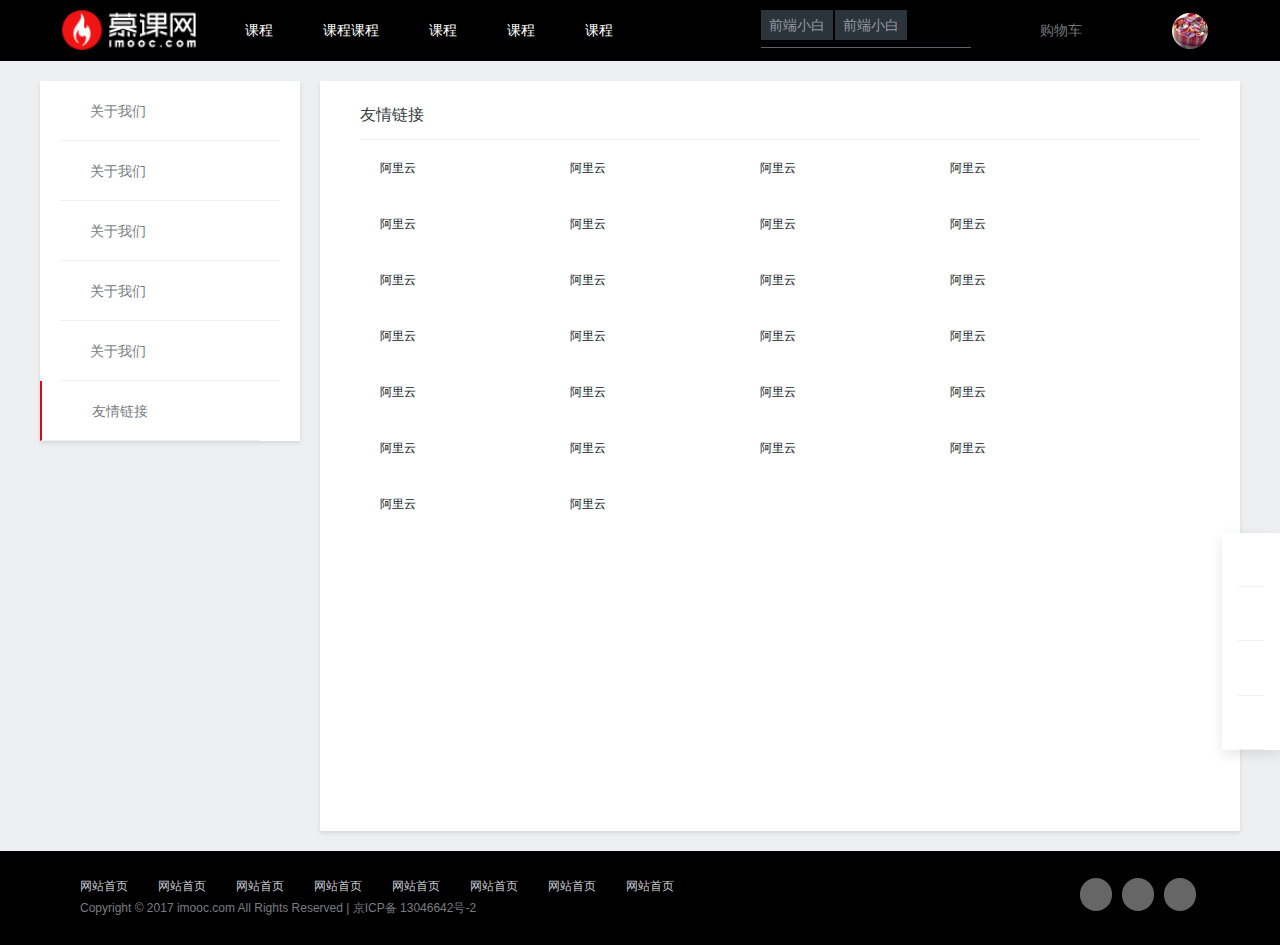
<file: src/main/resources/templates/friendly.html>
<!DOCTYPE html>
<html lang="en">
<head>
    <meta charset="UTF-8">
    <title>慕课网_友情链接</title>
    <link rel="stylesheet" href="../static/style/reset.css" />
    <link rel="stylesheet" href="../static/style/common.css" />
    <link rel="stylesheet" href="../static/style/about.css" />
</head>
<body>
    <div class="public-header">
        <div class="container pr20 clearfix">
            <div class="mr20 ml20 fl">
                <a href="" class="logo h60"></a>
            </div>
            <ul class="navItem fl">
                <li class="fl"><a href="" class="h60">课程</a></li>
                <li class="fl">
                    <a href="" class="h60">
                        课程课程
                        <i class="icnNew pa"></i>
                    </a>
                </li>
                <li class="fl"><a href="" class="h60">课程</a></li>
                <li class="fl"><a href="" class="h60">课程</a></li>
                <li class="fl"><a href="" class="h60">课程</a></li>
            </ul>
            <div class="loginArea fr">
                <ul class="clearfix logined">
                    <li class="shop-cart h60 fl">
                        <a href="">
                            <i class="iconfont icon-shopping-cart">&#xe629;</i>
                            <span>购物车</span>
                        </a>
                        <div id="js-my-cart" class="my-cart pa">
                            <div class="cart-title-box clearfix">
                                <h2 class="f16 fl">我的购物车</h2>
                                <p class="f12 tr">
                                    已购入
                                    <span class="js-incart-num">0</span>
                                    门课程
                                </p>
                            </div>
                            <div class="cartWarp">
                                <div class="clear-cart">
                                    <span class="cartIcon iconfont icon-shopping-cart">&#xe629;</span>
                                    <h3>购物车里空空如也</h3>
                                    <p class="text">快去这里选购你中意的课程</p>
                                    <p>
                                        <a href="" class="go-link">
                                            中意课程
                                        </a>
                                    </p>
                                    <p>
                                        <a href="" class="go-link">
                                            中意课程
                                        </a>
                                    </p>
                                </div>
                            </div>
                            <div class="moreBox clearfix">
                                <div class="showBox fl">
                                    <span><a href="">我的订单中心</a></span>
                                </div>
                                <a href="" class="go-cart">快去购物</a>
                            </div>
                        </div>
                    </li>
                    <li class="remindWrap tc fl">
                        <a href="">
                            <i class="iconfont icon-gaojing">&#xe603;</i>
                        </a>
                    </li>
                    <li class="user-card-box fl">
                        <a href="" class="user-card-item tc">
                            <img src="../static/images/use-card.jpg" alt="" class="vm" />
                        </a>
                        <div class="g-user-card">
                            <div class="card-inner">
                                <div class="card-top">
                                    <a href="">
                                        <img src="../static/images/use-card.jpg" alt="" />
                                    </a>
                                    <div class="card-top-right-box">
                                        <a href="" class="name">cnlylove</a>
                                        <p class="meta clearfix">
                                            <a href="">经验 <b id="js-user-mp">30</b></a>
                                            <a href=""> 积分 <b id="js-user-credit">0</b></a>
                                        </p>
                                    </div>
                                </div>
                                <div class="user-center-box">
                                    <ul class="clearfix">
                                        <li>
                                            <a href="">
                                                <span class="iconfont icon-gaojing">&#xe603;</span>
                                                &nbsp;我的课程
                                            </a>
                                        </li>
                                        <li>
                                            <a href="">
                                                <span class="iconfont icon-gaojing">&#xe603;</span>
                                                &nbsp;我的课程
                                            </a>
                                        </li>
                                        <li>
                                            <a href="">
                                                <span class="iconfont icon-gaojing">&#xe603;</span>
                                                &nbsp;我的课程
                                            </a>
                                        </li>
                                        <li>
                                            <a href="">
                                                <span class="iconfont icon-gaojing">&#xe603;</span>
                                                &nbsp;我的课程
                                            </a>
                                        </li>
                                    </ul>
                                </div>
                                <div class="card-history">
                                    <div class="history-item">
                                        <p class="tit">CSS深入理解之vertical-align</p>
                                        <p>CSS深入理解之vertical-alignjjinhgyft</p>
                                        <a href="" class="go-cart">继续</a>
                                    </div>
                                    <span class="iconfont icon-clock">&#xe61b;</span>
                                </div>
                                <p class="card-sets">
                                    <a href="">安全退出</a>
                                </p>
                            </div>
                        </div>
                    </li>
                </ul>
            </div>
            <div class="search-wrap fr">
                <div class="search-tags">
                    <a href="">前端小白</a>
                    <a href="">前端小白</a>
                </div>
                <div class="search-area">
                    <input type="text" class="search-input" />
                </div>
                <div class="showhide-search">
                    <i class="iconfont icon-search"></i>
                </div>
            </div>
        </div>
    </div>
    <!--主要内容-->
    <div class="about-main">
        <div class="container clearfix">
            <ul class="other-left fl">
                <li>
                    <a href="">关于我们</a>
                </li>
                <li>
                    <a href="">关于我们</a>
                </li>
                <li>
                    <a href="">关于我们</a>
                </li>
                <li>
                    <a href="">关于我们</a>
                </li>
                <li>
                    <a href="">关于我们</a>
                </li>
                <li class="selected">
                    <a href="">友情链接</a>
                </li>
            </ul>
            <div class="other-right">
                <div class="other-right-wrap">
                    <h1 class="contact-title f16">友情链接</h1>
                    <ul class="friend-links">
                        <li class="fl"><a href="">阿里云</a></li>
                        <li class="fl"><a href="">阿里云</a></li>
                        <li class="fl"><a href="">阿里云</a></li>
                        <li class="fl"><a href="">阿里云</a></li>
                        <li class="fl"><a href="">阿里云</a></li>
                        <li class="fl"><a href="">阿里云</a></li>
                        <li class="fl"><a href="">阿里云</a></li>
                        <li class="fl"><a href="">阿里云</a></li>
                        <li class="fl"><a href="">阿里云</a></li>
                        <li class="fl"><a href="">阿里云</a></li>
                        <li class="fl"><a href="">阿里云</a></li>
                        <li class="fl"><a href="">阿里云</a></li>
                        <li class="fl"><a href="">阿里云</a></li>
                        <li class="fl"><a href="">阿里云</a></li>
                        <li class="fl"><a href="">阿里云</a></li>
                        <li class="fl"><a href="">阿里云</a></li>
                        <li class="fl"><a href="">阿里云</a></li>
                        <li class="fl"><a href="">阿里云</a></li>
                        <li class="fl"><a href="">阿里云</a></li>
                        <li class="fl"><a href="">阿里云</a></li>
                        <li class="fl"><a href="">阿里云</a></li>
                        <li class="fl"><a href="">阿里云</a></li>
                        <li class="fl"><a href="">阿里云</a></li>
                        <li class="fl"><a href="">阿里云</a></li>
                        <li class="fl"><a href="">阿里云</a></li>
                        <li class="fl"><a href="">阿里云</a></li>
                    </ul>
                </div>
            </div>
        </div>
    </div>
    <!--底部-->
    <div class="public-footer">
        <div class="container clearfix">
            <div class="footer-intro fl">
                <p class="footer-link clearfix">
                    <a href=""class="mr30 fl">网站首页</a>
                    <a href=""class="mr30 fl">网站首页</a>
                    <a href=""class="mr30 fl">网站首页</a>
                    <a href=""class="mr30 fl">网站首页</a>
                    <a href=""class="mr30 fl">网站首页</a>
                    <a href=""class="mr30 fl">网站首页</a>
                    <a href=""class="mr30 fl">网站首页</a>
                    <a href=""class="mr30 fl">网站首页</a>
                </p>
                <p class="mt5">Copyright © 2017 imooc.com All Rights Reserved | 京ICP备 13046642号-2</p>
            </div>
            <p class="followus pl30 fr">
                <a href="" class="followus-icon tc mr10 fl">
                    <i class="iconfont icon-weixin">&#xe605;</i>
                </a>
                <a href="" class="followus-icon tc mr10 fl">
                    <i class="iconfont icon-weixin">&#xe605;</i>
                </a>
                <a href="" class="followus-icon tc mr10 fl">
                    <i class="iconfont icon-weixin">&#xe605;</i>
                </a>
            </p>
        </div>
    </div>
    <div id="J-GotoTop" class="elevator">
    <a href="" class="elevator-msg">
        <i class="iconfont icon-feedback">&#xe691;</i>
        <span class="elevator-hiddenTxt f12">意见反馈</span>
    </a>
    <a href="" class="elevator-msg">
        <i class="iconfont icon-feedback">&#xe691;</i>
        <span class="elevator-hiddenTxt f12">意见反馈</span>
    </a>
    <a href="" class="elevator-msg">
        <i class="iconfont icon-feedback">&#xe691;</i>
        <span class="elevator-hiddenTxt f12">意见反馈</span>
    </a>
    <a href="" class="elevator-msg">
        <i class="iconfont icon-feedback">&#xe691;</i>
        <span class="elevator-hiddenTxt f12">意见反馈</span>
    </a>
</div>
</body>
</html>
</file>
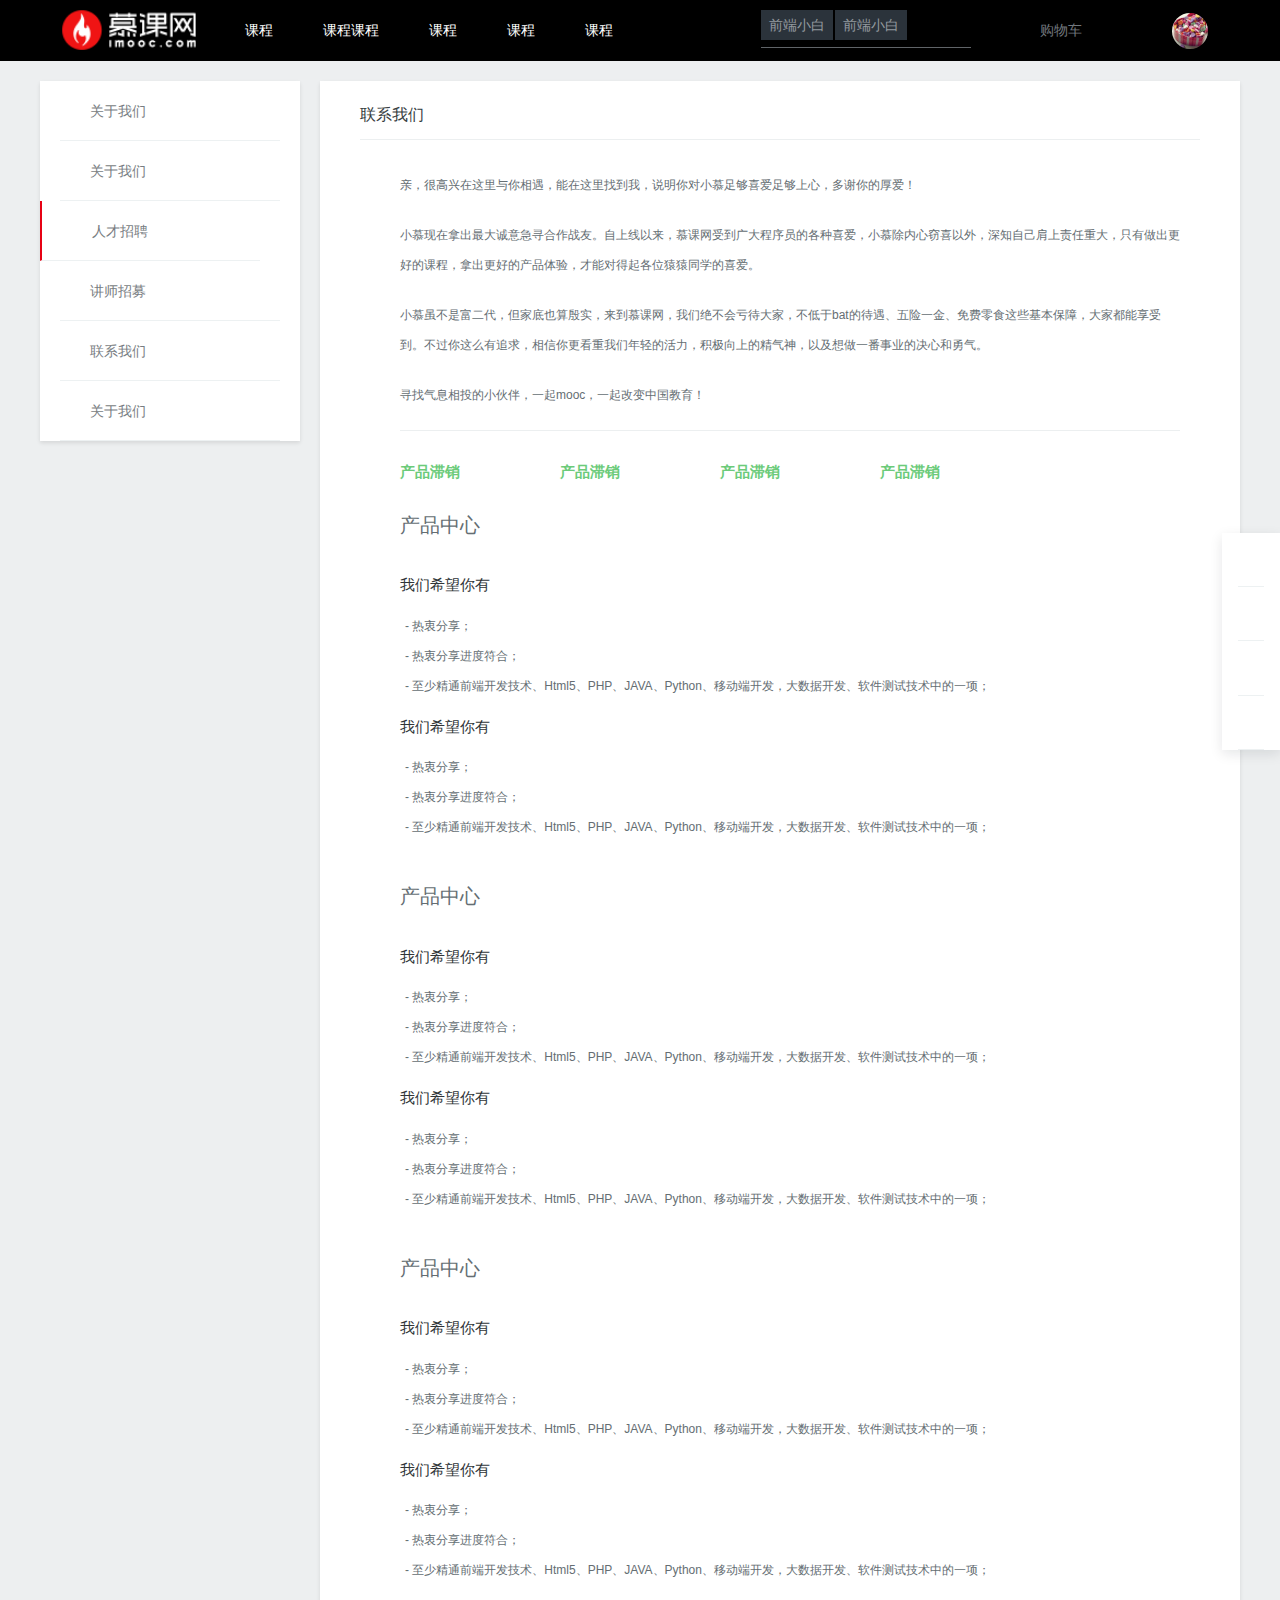
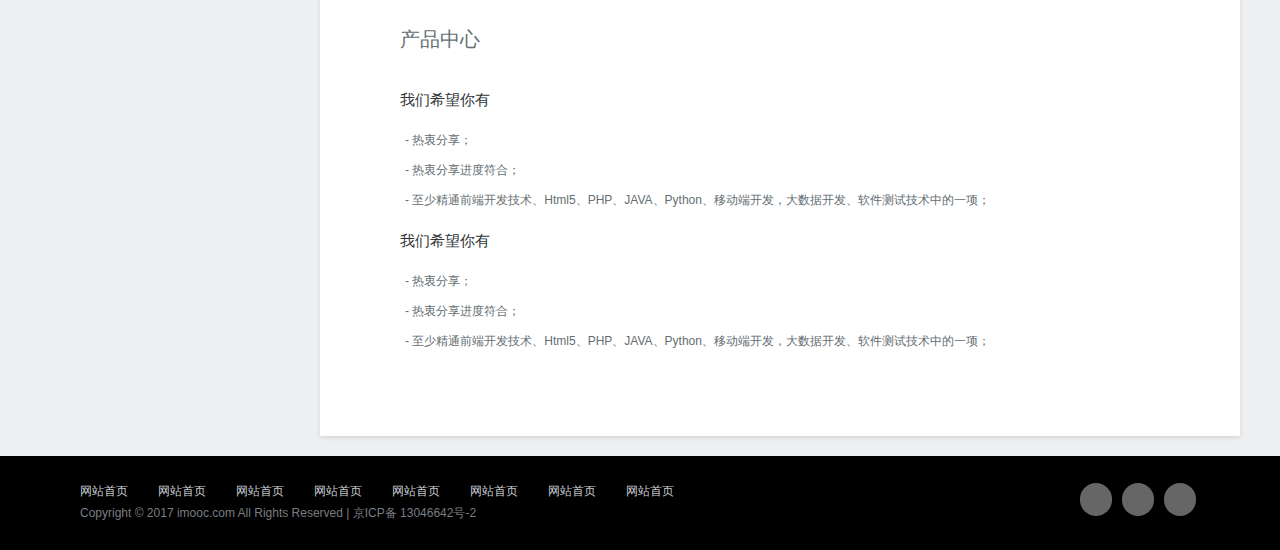
<file: src/main/resources/templates/job.html>
<!DOCTYPE html>
<html lang="en">
<head>
    <meta charset="UTF-8">
    <title>慕课网_人才招聘</title>
    <link rel="stylesheet" href="../static/style/reset.css" />
    <link rel="stylesheet" href="../static/style/common.css" />
    <link rel="stylesheet" href="../static/style/about.css" />
</head>
<body>
    <div class="public-header">
        <div class="container pr20 clearfix">
            <div class="mr20 ml20 fl">
                <a href="" class="logo h60"></a>
            </div>
            <ul class="navItem fl">
                <li class="fl"><a href="" class="h60">课程</a></li>
                <li class="fl">
                    <a href="" class="h60">
                        课程课程
                        <i class="icnNew pa"></i>
                    </a>
                </li>
                <li class="fl"><a href="" class="h60">课程</a></li>
                <li class="fl"><a href="" class="h60">课程</a></li>
                <li class="fl"><a href="" class="h60">课程</a></li>
            </ul>
            <div class="loginArea fr">
                <ul class="clearfix logined">
                    <li class="shop-cart h60 fl">
                        <a href="">
                            <i class="iconfont icon-shopping-cart">&#xe629;</i>
                            <span>购物车</span>
                        </a>
                        <div id="js-my-cart" class="my-cart pa">
                            <div class="cart-title-box clearfix">
                                <h2 class="f16 fl">我的购物车</h2>
                                <p class="f12 tr">
                                    已购入
                                    <span class="js-incart-num">0</span>
                                    门课程
                                </p>
                            </div>
                            <div class="cartWarp">
                                <div class="clear-cart">
                                    <span class="cartIcon iconfont icon-shopping-cart">&#xe629;</span>
                                    <h3>购物车里空空如也</h3>
                                    <p class="text">快去这里选购你中意的课程</p>
                                    <p>
                                        <a href="" class="go-link">
                                            中意课程
                                        </a>
                                    </p>
                                    <p>
                                        <a href="" class="go-link">
                                            中意课程
                                        </a>
                                    </p>
                                </div>
                            </div>
                            <div class="moreBox clearfix">
                                <div class="showBox fl">
                                    <span><a href="">我的订单中心</a></span>
                                </div>
                                <a href="" class="go-cart">快去购物</a>
                            </div>
                        </div>
                    </li>
                    <li class="remindWrap tc fl">
                        <a href="">
                            <i class="iconfont icon-gaojing">&#xe603;</i>
                        </a>
                    </li>
                    <li class="user-card-box fl">
                        <a href="" class="user-card-item tc">
                            <img src="../static/images/use-card.jpg" alt="" class="vm" />
                        </a>
                        <div class="g-user-card">
                            <div class="card-inner">
                                <div class="card-top">
                                    <a href="">
                                        <img src="../static/images/use-card.jpg" alt="" />
                                    </a>
                                    <div class="card-top-right-box">
                                        <a href="" class="name">cnlylove</a>
                                        <p class="meta clearfix">
                                            <a href="">经验 <b id="js-user-mp">30</b></a>
                                            <a href=""> 积分 <b id="js-user-credit">0</b></a>
                                        </p>
                                    </div>
                                </div>
                                <div class="user-center-box">
                                    <ul class="clearfix">
                                        <li>
                                            <a href="">
                                                <span class="iconfont icon-gaojing">&#xe603;</span>
                                                &nbsp;我的课程
                                            </a>
                                        </li>
                                        <li>
                                            <a href="">
                                                <span class="iconfont icon-gaojing">&#xe603;</span>
                                                &nbsp;我的课程
                                            </a>
                                        </li>
                                        <li>
                                            <a href="">
                                                <span class="iconfont icon-gaojing">&#xe603;</span>
                                                &nbsp;我的课程
                                            </a>
                                        </li>
                                        <li>
                                            <a href="">
                                                <span class="iconfont icon-gaojing">&#xe603;</span>
                                                &nbsp;我的课程
                                            </a>
                                        </li>
                                    </ul>
                                </div>
                                <div class="card-history">
                                    <div class="history-item">
                                        <p class="tit">CSS深入理解之vertical-align</p>
                                        <p>CSS深入理解之vertical-alignjjinhgyft</p>
                                        <a href="" class="go-cart">继续</a>
                                    </div>
                                    <span class="iconfont icon-clock">&#xe61b;</span>
                                </div>
                                <p class="card-sets">
                                    <a href="">安全退出</a>
                                </p>
                            </div>
                        </div>
                    </li>
                </ul>
            </div>
            <div class="search-wrap fr">
                <div class="search-tags">
                    <a href="">前端小白</a>
                    <a href="">前端小白</a>
                </div>
                <div class="search-area">
                    <input type="text" class="search-input" />
                </div>
                <div class="showhide-search">
                    <i class="iconfont icon-search"></i>
                </div>
            </div>
        </div>
    </div>
    <div class="about-main">
        <div class="container clearfix">
            <ul class="other-left fl">
                <li>
                    <a href="">关于我们</a>
                </li>
                <li>
                    <a href="">关于我们</a>
                </li>
                <li class="selected">
                    <a href="">人才招聘</a>
                </li>
                <li>
                    <a href="">讲师招募</a>
                </li>
                <li>
                    <a href="">联系我们</a>
                </li>
                <li>
                    <a href="">关于我们</a>
                </li>
            </ul>
            <div class="other-right">
                <div class="other-right-wrap">
                    <h1 class="contact-title f16">联系我们</h1>
                    <div class="space-side">
                        <div class="preface">
                            <p>亲，很高兴在这里与你相遇，能在这里找到我，说明你对小慕足够喜爱足够上心，多谢你的厚爱！</p>
                            <p>小慕现在拿出最大诚意急寻合作战友。自上线以来，慕课网受到广大程序员的各种喜爱，小慕除内心窃喜以外，深知自己肩上责任重大，只有做出更好的课程，拿出更好的产品体验，才能对得起各位猿猿同学的喜爱。</p>
                            <p>小慕虽不是富二代，但家底也算殷实，来到慕课网，我们绝不会亏待大家，不低于bat的待遇、五险一金、免费零食这些基本保障，大家都能享受到。不过你这么有追求，相信你更看重我们年轻的活力，积极向上的精气神，以及想做一番事业的决心和勇气。</p>
                            <p>寻找气息相投的小伙伴，一起mooc，一起改变中国教育！</p>
                        </div>
                        <ul class="job-nav clearfix">
                            <li>
                                <a href="#pm-center">产品滞销</a>
                            </li>
                            <li>
                                <a href="#dev-center">产品滞销</a>
                            </li>
                            <li>
                                <a href="#operate-center">产品滞销</a>
                            </li>
                            <li>
                                <a href="#content-center">产品滞销</a>
                            </li>
                        </ul>
                        <div class="works-wrap" id="pm-center">
                            <h2>产品中心</h2>
                            <div class="job-block">
                                <h2>我们希望你有</h2>
                                <ol>
                                    <li>-&nbsp;热衷分享；</li>
                                    <li>-&nbsp;热衷分享进度符合；</li>
                                    <li>-&nbsp;至少精通前端开发技术、Html5、PHP、JAVA、Python、移动端开发，大数据开发、软件测试技术中的一项；</li>
                                </ol>
                                <h2>我们希望你有</h2>
                                <ol>
                                    <li>-&nbsp;热衷分享；</li>
                                    <li>-&nbsp;热衷分享进度符合；</li>
                                    <li>-&nbsp;至少精通前端开发技术、Html5、PHP、JAVA、Python、移动端开发，大数据开发、软件测试技术中的一项；</li>
                                </ol>
                            </div>
                        </div>
                        <div class="works-wrap" id="dev-center">
                            <h2>产品中心</h2>
                            <div class="job-block">
                                <h2>我们希望你有</h2>
                                <ol>
                                    <li>-&nbsp;热衷分享；</li>
                                    <li>-&nbsp;热衷分享进度符合；</li>
                                    <li>-&nbsp;至少精通前端开发技术、Html5、PHP、JAVA、Python、移动端开发，大数据开发、软件测试技术中的一项；</li>
                                </ol>
                                <h2>我们希望你有</h2>
                                <ol>
                                    <li>-&nbsp;热衷分享；</li>
                                    <li>-&nbsp;热衷分享进度符合；</li>
                                    <li>-&nbsp;至少精通前端开发技术、Html5、PHP、JAVA、Python、移动端开发，大数据开发、软件测试技术中的一项；</li>
                                </ol>
                            </div>
                        </div>
                        <div class="works-wrap" id="operate-center">
                            <h2>产品中心</h2>
                            <div class="job-block">
                                <h2>我们希望你有</h2>
                                <ol>
                                    <li>-&nbsp;热衷分享；</li>
                                    <li>-&nbsp;热衷分享进度符合；</li>
                                    <li>-&nbsp;至少精通前端开发技术、Html5、PHP、JAVA、Python、移动端开发，大数据开发、软件测试技术中的一项；</li>
                                </ol>
                                <h2>我们希望你有</h2>
                                <ol>
                                    <li>-&nbsp;热衷分享；</li>
                                    <li>-&nbsp;热衷分享进度符合；</li>
                                    <li>-&nbsp;至少精通前端开发技术、Html5、PHP、JAVA、Python、移动端开发，大数据开发、软件测试技术中的一项；</li>
                                </ol>
                            </div>
                        </div>
                        <div class="works-wrap" id="content-center">
                            <h2>产品中心</h2>
                            <div class="job-block">
                                <h2>我们希望你有</h2>
                                <ol>
                                    <li>-&nbsp;热衷分享；</li>
                                    <li>-&nbsp;热衷分享进度符合；</li>
                                    <li>-&nbsp;至少精通前端开发技术、Html5、PHP、JAVA、Python、移动端开发，大数据开发、软件测试技术中的一项；</li>
                                </ol>
                                <h2>我们希望你有</h2>
                                <ol>
                                    <li>-&nbsp;热衷分享；</li>
                                    <li>-&nbsp;热衷分享进度符合；</li>
                                    <li>-&nbsp;至少精通前端开发技术、Html5、PHP、JAVA、Python、移动端开发，大数据开发、软件测试技术中的一项；</li>
                                </ol>
                            </div>
                        </div>
                    </div>
                </div>
            </div>
        </div>
    </div>
    <div class="public-footer">
        <div class="container clearfix">
            <div class="footer-intro fl">
                <p class="footer-link clearfix">
                    <a href=""class="mr30 fl">网站首页</a>
                    <a href=""class="mr30 fl">网站首页</a>
                    <a href=""class="mr30 fl">网站首页</a>
                    <a href=""class="mr30 fl">网站首页</a>
                    <a href=""class="mr30 fl">网站首页</a>
                    <a href=""class="mr30 fl">网站首页</a>
                    <a href=""class="mr30 fl">网站首页</a>
                    <a href=""class="mr30 fl">网站首页</a>
                </p>
                <p class="mt5">Copyright © 2017 imooc.com All Rights Reserved | 京ICP备 13046642号-2</p>
            </div>
            <p class="followus pl30 fr">
                <a href="" class="followus-icon tc mr10 fl">
                    <i class="iconfont icon-weixin">&#xe605;</i>
                </a>
                <a href="" class="followus-icon tc mr10 fl">
                    <i class="iconfont icon-weixin">&#xe605;</i>
                </a>
                <a href="" class="followus-icon tc mr10 fl">
                    <i class="iconfont icon-weixin">&#xe605;</i>
                </a>
            </p>
        </div>
    </div>
    <div id="J_GotoTop" class="elevator">
    <a href="" class="elevator-msg">
        <i class="iconfont icon-feedback">&#xe691;</i>
        <span class="elevator-hiddenTxt f12">意见反馈</span>
    </a>
    <a href="" class="elevator-msg">
        <i class="iconfont icon-feedback">&#xe691;</i>
        <span class="elevator-hiddenTxt f12">意见反馈</span>
    </a>
    <a href="" class="elevator-msg">
        <i class="iconfont icon-feedback">&#xe691;</i>
        <span class="elevator-hiddenTxt f12">意见反馈</span>
    </a>
    <a href="" class="elevator-msg">
        <i class="iconfont icon-feedback">&#xe691;</i>
        <span class="elevator-hiddenTxt f12">意见反馈</span>
    </a>
</div>
</body>
</html>
</file>
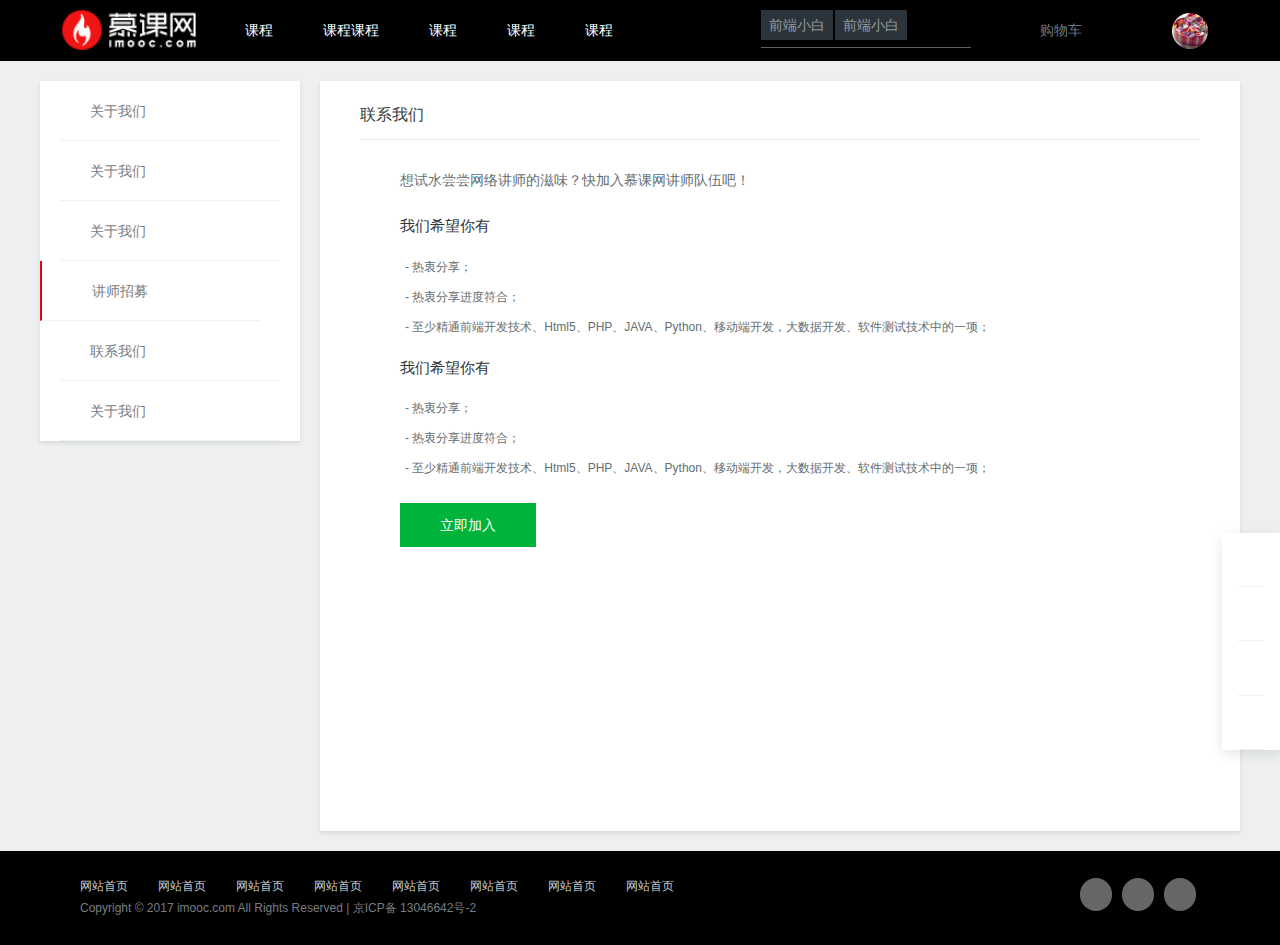
<file: src/main/resources/templates/recruit.html>
<!DOCTYPE html>
<html lang="en">
<head>
    <meta charset="UTF-8">
    <title>慕课网_讲师招募</title>
    <link rel="stylesheet" href="../static/style/reset.css" />
    <link rel="stylesheet" href="../static/style/common.css" />
    <link rel="stylesheet" href="../static/style/about.css" />
</head>
<body>
    <div class="public-header">
        <div class="container pr20 clearfix">
            <div class="mr20 ml20 fl">
                <a href="" class="logo h60"></a>
            </div>
            <ul class="navItem fl">
                <li class="fl"><a href="" class="h60">课程</a></li>
                <li class="fl">
                    <a href="" class="h60">
                        课程课程
                        <i class="icnNew pa"></i>
                    </a>
                </li>
                <li class="fl"><a href="" class="h60">课程</a></li>
                <li class="fl"><a href="" class="h60">课程</a></li>
                <li class="fl"><a href="" class="h60">课程</a></li>
            </ul>
            <div class="loginArea fr">
                <ul class="clearfix logined">
                    <li class="shop-cart h60 fl">
                        <a href="">
                            <i class="iconfont icon-shopping-cart">&#xe629;</i>
                            <span>购物车</span>
                        </a>
                        <div id="js-my-cart" class="my-cart pa">
                            <div class="cart-title-box clearfix">
                                <h2 class="f16 fl">我的购物车</h2>
                                <p class="f12 tr">
                                    已购入
                                    <span class="js-incart-num">0</span>
                                    门课程
                                </p>
                            </div>
                            <div class="cartWarp">
                                <div class="clear-cart">
                                    <span class="cartIcon iconfont icon-shopping-cart">&#xe629;</span>
                                    <h3>购物车里空空如也</h3>
                                    <p class="text">快去这里选购你中意的课程</p>
                                    <p>
                                        <a href="" class="go-link">
                                            中意课程
                                        </a>
                                    </p>
                                    <p>
                                        <a href="" class="go-link">
                                            中意课程
                                        </a>
                                    </p>
                                </div>
                            </div>
                            <div class="moreBox clearfix">
                                <div class="showBox fl">
                                    <span><a href="">我的订单中心</a></span>
                                </div>
                                <a href="" class="go-cart">快去购物</a>
                            </div>
                        </div>
                    </li>
                    <li class="remindWrap tc fl">
                        <a href="">
                            <i class="iconfont icon-gaojing">&#xe603;</i>
                        </a>
                    </li>
                    <li class="user-card-box fl">
                        <a href="" class="user-card-item tc">
                            <img src="../static/images/use-card.jpg" alt="" class="vm" />
                        </a>
                        <div class="g-user-card">
                            <div class="card-inner">
                                <div class="card-top">
                                    <a href="">
                                        <img src="../static/images/use-card.jpg" alt="" />
                                    </a>
                                    <div class="card-top-right-box">
                                        <a href="" class="name">cnlylove</a>
                                        <p class="meta clearfix">
                                            <a href="">经验 <b id="js-user-mp">30</b></a>
                                            <a href=""> 积分 <b id="js-user-credit">0</b></a>
                                        </p>
                                    </div>
                                </div>
                                <div class="user-center-box">
                                    <ul class="clearfix">
                                        <li>
                                            <a href="">
                                                <span class="iconfont icon-gaojing">&#xe603;</span>
                                                &nbsp;我的课程
                                            </a>
                                        </li>
                                        <li>
                                            <a href="">
                                                <span class="iconfont icon-gaojing">&#xe603;</span>
                                                &nbsp;我的课程
                                            </a>
                                        </li>
                                        <li>
                                            <a href="">
                                                <span class="iconfont icon-gaojing">&#xe603;</span>
                                                &nbsp;我的课程
                                            </a>
                                        </li>
                                        <li>
                                            <a href="">
                                                <span class="iconfont icon-gaojing">&#xe603;</span>
                                                &nbsp;我的课程
                                            </a>
                                        </li>
                                    </ul>
                                </div>
                                <div class="card-history">
                                    <div class="history-item">
                                        <p class="tit">CSS深入理解之vertical-align</p>
                                        <p>CSS深入理解之vertical-alignjjinhgyft</p>
                                        <a href="" class="go-cart">继续</a>
                                    </div>
                                    <span class="iconfont icon-clock">&#xe61b;</span>
                                </div>
                                <p class="card-sets">
                                    <a href="">安全退出</a>
                                </p>
                            </div>
                        </div>
                    </li>
                </ul>
            </div>
            <div class="search-wrap fr">
                <div class="search-tags">
                    <a href="">前端小白</a>
                    <a href="">前端小白</a>
                </div>
                <div class="search-area">
                    <input type="text" class="search-input" />
                </div>
                <div class="showhide-search">
                    <i class="iconfont icon-search"></i>
                </div>
            </div>
        </div>
    </div>
    <div class="about-main">
        <div class="container clearfix">
            <ul class="other-left fl">
                <li>
                    <a href="">关于我们</a>
                </li>
                <li>
                    <a href="">关于我们</a>
                </li>
                <li>
                    <a href="">关于我们</a>
                </li>
                <li class="selected">
                    <a href="">讲师招募</a>
                </li>
                <li>
                    <a href="">联系我们</a>
                </li>
                <li>
                    <a href="">关于我们</a>
                </li>
            </ul>
            <div class="other-right">
                <div class="other-right-wrap">
                    <h1 class="contact-title f16">联系我们</h1>
                    <div class="space-side">
                        <p class="pb10">想试水尝尝网络讲师的滋味？快加入慕课网讲师队伍吧！</p>
                        <div class="job-block">
                            <h2>我们希望你有</h2>
                            <ol>
                                <li>-&nbsp;热衷分享；</li>
                                <li>-&nbsp;热衷分享进度符合；</li>
                                <li>-&nbsp;至少精通前端开发技术、Html5、PHP、JAVA、Python、移动端开发，大数据开发、软件测试技术中的一项；</li>
                            </ol>
                            <h2>我们希望你有</h2>
                            <ol>
                                <li>-&nbsp;热衷分享；</li>
                                <li>-&nbsp;热衷分享进度符合；</li>
                                <li>-&nbsp;至少精通前端开发技术、Html5、PHP、JAVA、Python、移动端开发，大数据开发、软件测试技术中的一项；</li>
                            </ol>
                            <p>
                                <a href="" class="go-join">立即加入</a>
                            </p>
                        </div>
                    </div>
                </div>
            </div>
        </div>
    </div>
    <div class="public-footer">
        <div class="container clearfix">
            <div class="footer-intro fl">
                <p class="footer-link clearfix">
                    <a href=""class="mr30 fl">网站首页</a>
                    <a href=""class="mr30 fl">网站首页</a>
                    <a href=""class="mr30 fl">网站首页</a>
                    <a href=""class="mr30 fl">网站首页</a>
                    <a href=""class="mr30 fl">网站首页</a>
                    <a href=""class="mr30 fl">网站首页</a>
                    <a href=""class="mr30 fl">网站首页</a>
                    <a href=""class="mr30 fl">网站首页</a>
                </p>
                <p class="mt5">Copyright © 2017 imooc.com All Rights Reserved | 京ICP备 13046642号-2</p>
            </div>
            <p class="followus pl30 fr">
                <a href="" class="followus-icon tc mr10 fl">
                    <i class="iconfont icon-weixin">&#xe605;</i>
                </a>
                <a href="" class="followus-icon tc mr10 fl">
                    <i class="iconfont icon-weixin">&#xe605;</i>
                </a>
                <a href="" class="followus-icon tc mr10 fl">
                    <i class="iconfont icon-weixin">&#xe605;</i>
                </a>
            </p>
        </div>
    </div>
    <div id="J_GotoTop" class="elevator">
    <a href="" class="elevator-msg">
        <i class="iconfont icon-feedback">&#xe691;</i>
        <span class="elevator-hiddenTxt f12">意见反馈</span>
    </a>
    <a href="" class="elevator-msg">
        <i class="iconfont icon-feedback">&#xe691;</i>
        <span class="elevator-hiddenTxt f12">意见反馈</span>
    </a>
    <a href="" class="elevator-msg">
        <i class="iconfont icon-feedback">&#xe691;</i>
        <span class="elevator-hiddenTxt f12">意见反馈</span>
    </a>
    <a href="" class="elevator-msg">
        <i class="iconfont icon-feedback">&#xe691;</i>
        <span class="elevator-hiddenTxt f12">意见反馈</span>
    </a>
</div>
</body>
</html>
</file>
<file: src/main/resources/static/style/common.css>
body {
    font: 14px/1.4286 "PingFang SC","微软雅黑","Microsoft YaHei",Helvetica,"Helvetica Neue",Tahoma,Arial,sans-serif;
    background-color: #edeff0;
    min-width:1200px;
}
.container {
    width: 1200px;
    margin: 0 auto;
}

.public-header {
    background-color: #000;
}

.logo {
    width: 140px;
    background: url("../images/logo.png") center no-repeat;
    -webkit-background-size:contain;
    background-size:contain;
}
.navItem a {
    padding:0 25px;
    line-height: 60px;
    color: #fff;
    background-color: #000;
    transition: background-color .3s;
}
.navItem a.active {
    background-color: rgba(255,255,255,.1);
}

.navItem a:hover,.loginArea li>a:hover {
    background-color: rgba(255,255,255,.1);
}
.loginArea li>a:hover {
    color: #fff;
}
.remindWrap>a:hover .icon-gaojing{
    color: #fff;
}
.navItem .icnNew {
    width: 16px;
    height: 16px;
    background: url("../images/icn-new.png") no-repeat;
    margin-left:56px;
    margin-top:-52px;

}

@font-face {
    font-family: 'iconfont';  /* project id 331573 */
    src: url('http://at.alicdn.com/t/font_8up1j6h6l90e8kt9.eot');
    src: url('http://at.alicdn.com/t/font_8up1j6h6l90e8kt9.eot?#iefix') format('embedded-opentype'),
    url('http://at.alicdn.com/t/font_8up1j6h6l90e8kt9.woff') format('woff'),
    url('http://at.alicdn.com/t/font_8up1j6h6l90e8kt9.ttf') format('truetype'),
    url('http://at.alicdn.com/t/font_8up1j6h6l90e8kt9.svg#iconfont') format('svg');
}

@font-face {
    font-family: 'iconfont';  /* project id 335309 */
    src: url('http://at.alicdn.com/t/font_3trvrw7yp5h4cxr.eot');
    src: url('http://at.alicdn.com/t/font_3trvrw7yp5h4cxr.eot?#iefix') format('embedded-opentype'),
    url('http://at.alicdn.com/t/font_3trvrw7yp5h4cxr.woff') format('woff'),
    url('http://at.alicdn.com/t/font_3trvrw7yp5h4cxr.ttf') format('truetype'),
    url('http://at.alicdn.com/t/font_3trvrw7yp5h4cxr.svg#iconfont') format('svg');
}
@font-face {
    font-family: 'iconfont';  /* project id 331602 */
    src: url('http://at.alicdn.com/t/font_osdk7g4zcfr5p14i.eot');
    src: url('http://at.alicdn.com/t/font_osdk7g4zcfr5p14i.eot?#iefix') format('embedded-opentype'),
    url('http://at.alicdn.com/t/font_osdk7g4zcfr5p14i.woff') format('woff'),
    url('http://at.alicdn.com/t/font_osdk7g4zcfr5p14i.ttf') format('truetype'),
    url('http://at.alicdn.com/t/font_osdk7g4zcfr5p14i.svg#iconfont') format('svg');
}

.iconfont {
    font-family:"iconfont" !important;
    font-size:16px;
    font-style:normal;
    -webkit-font-smoothing: antialiased;
    -moz-osx-font-smoothing: grayscale;
    vertical-align: middle;
}
.icon-shopping-cart {
    font-size: 22px;
}
.icon-gaojing {
    font-size: 22px;
    color: #71777d;
}
.icon-weixin {
    font-size: 26px;
    color: #333;
}
.shop-cart {
    line-height: 60px;
}
.shop-cart>a {
    padding: 0 18px;
    color: #71777d;
}

.my-cart {
    margin-left: -210px;
    padding: 0 12px;
    width: 326px;
    background-color: #fff;
    -webkit-box-shadow: 0 4px 8px 0 rgba(7,17,27,.2);
    -moz-box-shadow: 0 4px 8px 0 rgba(7,17,27,.2);
    box-shadow: 0 4px 8px 0 rgba(7,17,27,.2);
    display: none;
}
.cart-title-box{
    padding: 0 10px;
    line-height: 58px;
    border-bottom: 1px solid #d9dde1;
}
.cart-title-box p {
    margin-left: 190px;
    color: #93999f;
}
.clear-cart {
    height: 264px;
    text-align: center;
}
.cartIcon {
    display: block;
    font-size: 36px;
    width: 60px;
    height: 60px;
    border-radius: 30px;
    color: #fff;
    background-color: #93999f;
    margin: 36px auto 12px;
}
.clear-cart h3 {
    width: 180px;
    padding-top: 5px;
    padding-bottom: 24px;
    border-bottom: 1px solid #d9dde1;
    color: #4d555d;
    line-height: 14px;
    margin: 0 auto;
}
.clear-cart .text {
    color: #93999f;
    line-height: 20px;
    font-size: 12px;
    margin-top: 24px;
    margin-bottom: 16px;
}
.go-link {
    color: #e70114;
    font-size: 12px;
    line-height: 12px;
    margin: 10px auto;

}
.moreBox {
    width: 300px;
    padding: 12px 16px;
    border-top: 1px solid #d9dde1;
}
.showBox a {
    color: #93999f;
    font-size: 12px;
}
.moreBox .go-cart {
    padding: 12px 16px;
    color: #fff;
    background-color: #e70114;
    border-radius: 2px;
    margin-left: 186px;
    margin-top: 10px;
    font-size: 12px;
    line-height: 12px;
    font-weight: 700;
    text-align: center;
}
.shop-cart:hover .my-cart {
    display: block;
}

.g-user-card {
    position: absolute;
    margin-left: -270px;
    width: 306px;
    display: none;
}
.user-card-box:hover .g-user-card{
    display: block;
}
.card-inner {
    padding: 24px;
    background-color: #fff;
    -webkit-box-shadow: 0 4px 8px 0 rgba(7,17,27,.2);
    -moz-box-shadow: 0 4px 8px 0 rgba(7,17,27,.2);
    box-shadow: 0 4px 8px 0 rgba(7,17,27,.2);
}
.card-top a img {
    position: absolute;
    width: 72px;
    height: 72px;
    border-radius: 36px;
    border:2px solid #fff;
}
.card-top-right-box {
    padding-top: 14px;
    margin-left: 90px;
}
.card-top-right-box .name {
    color: #07111b;
    font-size: 16px;
    width: 170px;
    overflow: hidden;
    white-space: nowrap;
    text-overflow: ellipsis;
}
.card-top-right-box .meta {
    margin-top: 10px;
}
.meta a {
    float: left;
    margin-right: 5px;
    color: #93999f;
    font-size: 12px;
    line-height: 12px;
}
.user-center-box {
    margin-top: 40px;
    margin-bottom: 14px;
}
.user-center-box li {
    width: 126px;
    height: 36px;
    margin-left: 2px;
    margin-bottom: 2px;
    background-color: #f3f5f7;
    float: left;
}
.user-center-box li>a:hover{
    color: #787d82;
}
.user-center-box li a {
    padding-left: 12px;
    line-height: 36px;
    font-size: 12px;
    color: #787d82;
}
.user-center-box a>span {
    display: inline-block;
    font-size: 16px;
    margin-top:-4px;

}

.card-history{
    padding-bottom: 16px;
    border-bottom: 1px solid #edf1f2;
}
.history-item{
    padding-left: 26px;
    padding-top: 5px;
}
@font-face {
    font-family: 'iconfont';  /* project id 332124 */
    src: url('http://at.alicdn.com/t/font_n550vrjdqqb5u3di.eot');
    src: url('http://at.alicdn.com/t/font_n550vrjdqqb5u3di.eot?#iefix') format('embedded-opentype'),
    url('http://at.alicdn.com/t/font_n550vrjdqqb5u3di.woff') format('woff'),
    url('http://at.alicdn.com/t/font_n550vrjdqqb5u3di.ttf') format('truetype'),
    url('http://at.alicdn.com/t/font_n550vrjdqqb5u3di.svg#iconfont') format('svg');
}

.history-item p{
    width: 190px;
    color: #787d82;
    font-size: 12px;
    line-height: 12px;
    overflow: hidden;
    white-space: nowrap;
    text-overflow: ellipsis;
}
.history-item .tit{
    margin-bottom: 10px;
    font-weight:700;
}
.history-item .go-cart {
    position: absolute;
    color: #00a028;
    font-size: 12px;
    line-height: 12px;
    margin-left: 200px;
    margin-top: -10px;
}
.icon-clock {
    display: inline-block;
    font-weight: 700;
    margin-left: 3px;
    margin-top: -78px;
    color: #787d82;
}

.card-sets {
    font-size: 12px;
    line-height: 12px;
    margin-top: 10px;
    color: #4d555d;
    padding-top: 5px;
    text-align: right;
}

.search-wrap {
    margin-right: 30px;
    margin-top: 10px;
}
.search-area {
    width: 210px;
    height: 38px;
    border-bottom:1px solid rgba(120,125,130,.8);
}
.search-tags{
    position: absolute;
    opacity: 1;
}
.search-tags a{
    float: left;
    padding: 5px 8px;
    background-color: #2b333b;
    color: #93999f;
    margin-right: 2px;
}
.search-input {
    width: 100%;
    height: 38px;
    border-bottom: 1px solid rgba(120,125,130,.8);
    line-height: 38px;
    background-color: #000;
    padding: 5px 10px;
    font-size: 12px;
    color: #fff;
    outline: none;
    transition: background-color .3s;
    -webkit-box-sizing: border-box;
    -moz-box-sizing: border-box;
    box-sizing: border-box;
}

/*没有用*/
.search-input:focus .search-tags{
    display: none;
}
.showhide-search {
    position: absolute;
    margin-left: 188px;
    margin-top: -32px;
}
@font-face {
    font-family: 'iconfont';  /* project id 332124 */
    src: url('http://at.alicdn.com/t/font_a0qdzjq1t3mcxr.eot');
    src: url('http://at.alicdn.com/t/font_a0qdzjq1t3mcxr.eot?#iefix') format('embedded-opentype'),
    url('http://at.alicdn.com/t/font_a0qdzjq1t3mcxr.woff') format('woff'),
    url('http://at.alicdn.com/t/font_a0qdzjq1t3mcxr.ttf') format('truetype'),
    url('http://at.alicdn.com/t/font_a0qdzjq1t3mcxr.svg#iconfont') format('svg');
}
.icon-search {
    font-size: 20px;
    color: #757a7e;
    font-weight: 700;
}
.icon-search:before { content: "\e672"; }


.remindWrap {
    width: 60px;
    line-height: 60px;
}
.user-card-box {
    width: 60px;
}
.user-card-item {
    line-height: 60px;
}
.user-card-item>img {
    width: 36px;
    height: 36px;
    border-radius: 18px;
}
.footer-intro{
    padding-left: 40px;
}

.public-footer {
    background-color: #000;
    padding: 27px 0;
    color: #787d82;
    font-size: 12px;
}
.footer-link a{
    color: #c8cdd2;
}

.followus {
    margin-right: 34px;
}
.followus>a {
    width: 32px;
    line-height: 32px;
    border-radius: 16px;
    background-color: rgba(255,255,255,.4);
    transition: background-color .3s;
}
.followus>a:hover {
    background-color: rgba(255,255,255,.6);
}

.elevator {
    position: fixed;
    bottom:150px;
    right: 0;
    padding: 0 16px;
    background-color: #fff;
    -webkit-box-shadow: 0 4px 12px 0 rgba(7,17,27,.1);
    -moz-box-shadow: 0 4px 12px 0 rgba(7,17,27,.1);
    box-shadow: 0 4px 12px 0 rgba(7,17,27,.1);
}
.elevator .elevator-msg {
    width: 26px;
    line-height: 20px;
    padding: 16px 0;
    color: #b5b9bc;
    border-bottom: 1px solid #edf1f2;
}
@font-face {
    font-family: 'iconfont';  /* project id 332124 */
    src: url('http://at.alicdn.com/t/font_ude9ulfeadf2mx6r.eot');
    src: url('http://at.alicdn.com/t/font_ude9ulfeadf2mx6r.eot?#iefix') format('embedded-opentype'),
    url('http://at.alicdn.com/t/font_ude9ulfeadf2mx6r.woff') format('woff'),
    url('http://at.alicdn.com/t/font_ude9ulfeadf2mx6r.ttf') format('truetype'),
    url('http://at.alicdn.com/t/font_ude9ulfeadf2mx6r.svg#iconfont') format('svg');
}
.icon-feedback{
    font-size: 22px;
}
.elevator a span {
    color: #F01414;
    line-height: 12px;
    display: none;
}
.elevator>a:hover .elevator-hiddenTxt {
    display: block;
}

.elevator>a:hover .icon-feedback {
    display: none;
}
</file>
<file: src/main/resources/static/style/about.css>
* {
    -webkit-box-sizing: border-box;
    -moz-box-sizing: border-box;
    box-sizing: border-box;
}
.about-main{
    min-height:750px;
    margin: 20px 0;
}
.other-left {
    padding: 0 20px;
    background-color: #fff;
    -webkit-box-shadow: 0 2px 4px rgba(0,0,0,.1);
    -moz-box-shadow: 0 2px 4px rgba(0,0,0,.1);
    box-shadow: 0 2px 4px rgba(0,0,0,.1);
}
.other-left li{
    width: 220px;
    height: 60px;
    border-bottom:1px solid #edf1f2;
}
.other-left li.selected{
    margin-left: -20px;
    padding-left: 20px;
    border-left:2px solid #e70114;
}
.other-left li a {
    padding: 0 10px 0 30px;
    line-height: 60px;
    color: #787d82;
}
.other-left li a:hover {
    color: #000;
}
.other-right {
    margin-left: 280px;
    background-color: #fff;
    -webkit-box-shadow: 0 2px 4px rgba(0,0,0,.1);
    -moz-box-shadow: 0 2px 4px rgba(0,0,0,.1);
    box-shadow: 0 2px 4px rgba(0,0,0,.1);
}
.other-right-wrap {
    padding: 10px 40px;
    min-height: 750px;
}

/*联系我们*/

.contact-title {
    color: #363d40;
    line-height: 48px;
    border-bottom: 1px solid #eceff0;
}
.other-contact li {
    width: 285px;
    margin-bottom: 30px;
    margin-right: 120px;
    border-bottom: 1px solid #eceff0;

}
.other-contact p {
    color: #656e73;
}

/*友情链接*/

.friend-links {
    padding: 0 20px;
}

.friend-links li {
    width: 190px;
    line-height: 4em;
}
.friend-links li a {
    font-size: 12px;
    color: #14191e;
}
.friend-links li a:hover {
    text-decoration: underline;
}

/*招募讲师*/
.space-side {
    margin:30px 20px;
    color: #656e73;
    padding-left: 20px;
}
.job-block h2 {
    font-size: 15px;
    color: #303538;
    margin: 1em 0;
}
.job-block ol {
    padding-left: 5px;
    font-size: 12px;
    line-height: 30px;
    margin-top: 10px;
}
.go-join {
    display: inline-block;
    padding: 12px 40px;
    margin-top: 20px;
    background-color: #00b33b;
    color: #fff;
    border-color: #00d747;
    transition: all .3s;
}
a.go-join:hover {
    background-color: #00d747;
}

/*人才招聘*/
.preface {
    font-size: 12px;
    border-bottom:1px solid #eceff0;
}
.preface>p {
    margin-bottom: 20px;
    line-height: 30px;
}
.job-nav {
    padding-top: 30px;
    margin-bottom: 28px;
}
.job-nav li {
    float: left;
    width: 150px;
    margin-right: 10px;
}
.job-nav li a {
    color: #6ccb7a;
    font-size: 15px;
    font-weight: 700;
}
.job-nav li a:hover {
    color: #00a028;
    text-decoration: underline;
}
.works-wrap {
    padding-bottom: 40px;
}
.works-wrap>h2 {
    font-size: 20px;
    font-weight:400;
    padding-bottom: 20px;
}

/*企业合作*/
.faq {
    color: #656e73;
}
.faq-info {
    margin-top: 50px;
    line-height: 2;
}
.faq-info p {
    margin: 20px 0;
}
.faq-info h4 {
    font-size: 20px;
    line-height: 3.6;
}
.others-contact {
    min-width: 836px;
    padding-top: 30px;
    border-top: 1px solid #eceff0;
    color: #60686b;
    padding-bottom: 100px;
}
.others-contact h4 {
    font-size: 20px;
}

/*常见问题*/
.faq-body {
    background-color: #fff;
}
.faq-main {
    min-height: 750px;
}
.help-layout,.help-layout * {
    box-sizing: border-box;
}
.help-layout {
    width: 1200px;
    box-sizing: border-box;
    margin:40px auto 0;
}
.help-side {
    width: 224px;
    background-color: #f8fafc;
}
.help-side .hd {
    font-size: 16px;
    color: #333;
    font-weight: 700;
    padding:17px 0;
    margin: 0 25px;
}
.menus li a {
    color: #14191e;
    padding-left: 50px;
    line-height: 40px;
    transition: background-color .3s ease;
}

@font-face {
    font-family: 'iconfont';  /* project id 332124 */
    src: url('http://at.alicdn.com/t/font_9cqhjmhihot21emi.eot');
    src: url('http://at.alicdn.com/t/font_9cqhjmhihot21emi.eot?#iefix') format('embedded-opentype'),
    url('http://at.alicdn.com/t/font_9cqhjmhihot21emi.woff') format('woff'),
    url('http://at.alicdn.com/t/font_9cqhjmhihot21emi.ttf') format('truetype'),
    url('http://at.alicdn.com/t/font_9cqhjmhihot21emi.svg#iconfont') format('svg');
}
.icon-right {
    display: inline-block;
    margin-left: 60px;
    padding-bottom: 5px;
    color: #9c9c9c;

}
.menus li a:hover .icon-right {
    color: #e70114;
}
.menus li a:hover {
    background-color: rgba(0,0,0,.04);
    color: #e70114;
}
.menus {
    margin-bottom: 20px;
}
.hr-line {
    width: 174px;
    height: 0;
    border-top: 1px solid #d9dde1;
    margin: 0 auto;
}
.help-side .hd {
    padding-top: 30px;
}

.help-main {
    margin-left: 224px;
}
.help-pannel {
    padding: 0 50px 60px;
}
.help-pannel .hd {
    font-size: 12px;
    color: #93999f;
    line-height: 28px;
    padding-bottom: 15px;
    border-bottom: 1px solid #d0d6d9;
}
.help-pannel .hd span {
    color: #2b333b;
}
.faq-list {
    padding-top: 30px;
    font-size:12px;
    color: #787d82;
}
.faq-item {
    padding: 0 24px 28px;
    border-bottom: 1px solid #d0d6d9;
    margin-bottom:28px;
}
.faq-item dt {
    padding-bottom: 10px;
}
.faq-item dt a {
    font-size: 18px;
    color: #14191e;
    font-weight:700;
}
.faq-item dd .more a {
    color: #787d82;
    margin-top:10px;
}
.faq-item a:hover,.faq-item .more a:hover {
    color: #e70114;
}

/*意见反馈*/
.feedback-main {
    min-height:750px;
    padding: 20px 0;
}
.main-left {
    float: left;
    width: 825px;
}
.main-right {
    width: 326px;
    margin-left: 900px;
    margin-top: 20px;
    background-color: #f3f5f7;
    color: #4d555d;
    padding: 24px;
}
.main-right h4 {
    color: #07111b;
    font-weight:700;
    font-size: 16px;
    margin-bottom:20px;
}
.main-right li {
    line-height: 1.8;
}
.main-left .headerTitle {
    color: #14191e;
    border-bottom: 1px solid #b7bbbf;
    font-size:16px;
    font-weight:bolder;
    padding-bottom: 20px;
}
.typeselct {
    margin-top: 20px;
}
.typeselct span {
    display: inline-block;
    margin-right: 20px;
    margin-left: 8px;
    color: #5e666e;
}
.result-wrap {
    width: 100%;
    padding: 100px 0;
    text-align: center;
    color: #656e73;
    /*display: none;*/

}
.result-wrap h1 {
    color: #656e73;
    font-size: 24px;
}

.filed-wrap {
    padding: 0 24px;
}
.filed-wrap textarea {
    width: 776px;
    height: 140px;
    resize: none;
    overflow: hidden;
    border:1px solid #d0d6d9;
    padding: 10px 7px;
    transition: border-color .2s;
    font-size: 14px;
    outline: none;
}
@font-face {
    font-family: 'iconfont';  /* project id 332124 */
    src: url('http://at.alicdn.com/t/font_ifobyg3joqn6ogvi.eot');
    src: url('http://at.alicdn.com/t/font_ifobyg3joqn6ogvi.eot?#iefix') format('embedded-opentype'),
    url('http://at.alicdn.com/t/font_ifobyg3joqn6ogvi.woff') format('woff'),
    url('http://at.alicdn.com/t/font_ifobyg3joqn6ogvi.ttf') format('truetype'),
    url('http://at.alicdn.com/t/font_ifobyg3joqn6ogvi.svg#iconfont') format('svg');
}
.addBtn {
    width: 80px;
    line-height: 80px;
    border: 1px solid rgb(223, 227, 230);
    margin-bottom: 20px;
    color: rgb(183, 187, 191);
    cursor: pointer;
    margin-top: 30px;
    text-align: center;
}
.icon-puls {
    font-size: 30px;
}
.uploadImgsTip span {
    color: #EF1300;
}
.filed-wrap .phd {
    width: 776px;
    line-height: 40px;
    padding: 0 10px;
    border: 1px solid #d0d6d9;
    font-size: 14px;
}
.filed-wrap .tip-error {
    color: #be3948;
    font-size: 12px;
    line-height: 30px;
}
.editinfo {
    background-color: #f4f7f8;
    margin-bottom: 30px;
    margin-top: 20px;
    padding: 20px;
    color: #787d82;
}
.editinfo .url-input {
    width: 736px;
    line-height: 40px;
    padding:0 10px;
    font-size: 14px;
}
.btn-wrap {
    text-align: right;
    margin-top: 20px;
}
.btn-wrap button {
    display: inline-block;
    background-color: #39b94e;
    padding: 15px 40px;
    color: #fff;
    font-size:14px;

}
.feedback-content {
    width: 100%;
    margin-top: 30px;
}

.feedback-head {
    width: 100%;
    border-bottom: 1px solid #b7bbbf;
    font-size: 16px;
    padding-bottom: 20px;
    padding-left: 10px;
}
.feedback-head a{
    color: #83888c;
}
.feedback-content .no-data {
    text-align: center;
    padding:100px 0;
    font-size: 24px;
    color: #c8cdd2;
}

/*IT技术资讯*/
.article-main {
    background-color: #fff;
    padding-top: 40px;
    min-height:750px;
    overflow: hidden;
}
.article-left {
    float: left;
    width: 840px;
    margin-bottom: 30px;
    margin-right: 40px;
}
.ad-creat {
    height: 80px;
    background: url("../images/creatbg.png") no-repeat;
    background-size: cover;
    margin-bottom: 20px;
}
.ad-creat h3 {
    display: inline-block;
    margin-right: 240px;
    font-size: 18px;
    color: #14191e;
    padding-left: 30px;
    padding-top: 28px;
}
a.create-ques {
    display: inline-block;
    color: #fff;
    font-weight:bold;
    padding: 10px 20px;
    background-color: #f01400;
}
a.create-ques:hover {
    opacity: .7;
}
@font-face {
    font-family: 'iconfont';  /* project id 332124 */
    src: url('http://at.alicdn.com/t/font_yrqs96lqupx2yb9.eot');
    src: url('http://at.alicdn.com/t/font_yrqs96lqupx2yb9.eot?#iefix') format('embedded-opentype'),
    url('http://at.alicdn.com/t/font_yrqs96lqupx2yb9.woff') format('woff'),
    url('http://at.alicdn.com/t/font_yrqs96lqupx2yb9.ttf') format('truetype'),
    url('http://at.alicdn.com/t/font_yrqs96lqupx2yb9.svg#iconfont') format('svg');
}
.ad-creat .icon-close {
    position: absolute;
    margin-left: 180px;
    margin-top: 6px;
    color: #787d82;
    font-size: 12px;
    cursor: pointer;
}
.ad-creat .icon-close:hover {
    color: #f01400;
}
.article-ad-img {
    width: 520px;
    height: 240px;
}
.article-ad-txt {
    position: absolute;
    font-size:24px;
    color: #fff;
    width: 520px;
    overflow: hidden;
    white-space: nowrap;
    text-overflow: ellipsis;
    margin-top: -80px;
    font-weight: 700;
    padding: 20px;
    background: linear-gradient(rgba(0,0,0,0),rgba(0,0,0,.1),rgba(0,0,0,.2),rgba(0,0,0,.3),rgba(0,0,0,.4),rgba(0,0,0,.5));
}
.ad-font {
    padding-bottom: 36px;
}
.ad-r-wrap {
    width: 320px;
    height: 240px;
    margin-left: 520px;
    background-color: #f3f5f7;
    padding: 0 20px;
}
.ad-r-wrap h2 {
    font-size:18px;
    font-weight: 700;
    padding-top: 35px;
    word-break: break-all;
}
.ad-r-wrap h2 a {
    width: 278px;
    overflow: hidden;
    color: #07111b;
}
.ad-tags-list {
    font-size: 12px;
    width: 280px;
    overflow: hidden;
    white-space: nowrap;
    text-overflow: ellipsis;
    line-height: 12px;
    margin-top: 10px;
}
.ad-tags-list a {
    color: #71777d;
    display: inline-block;
}
.ad-line {
    height: 0px;
    width: 280px;
    border-bottom: 1px solid #b7bbbf;
}
.tag-wrap {
    margin: 30px 0 20px;
}
.article-tab a {
    float: left;
    padding: 8px 10px;
    color: #4d555d;
    background-color: #f3f5f7;
    margin-right: 10px;
}
@font-face {
    font-family: 'iconfont';  /* project id 332124 */
    src: url('http://at.alicdn.com/t/font_khh17nsdbs3piudi.eot');
    src: url('http://at.alicdn.com/t/font_khh17nsdbs3piudi.eot?#iefix') format('embedded-opentype'),
    url('http://at.alicdn.com/t/font_khh17nsdbs3piudi.woff') format('woff'),
    url('http://at.alicdn.com/t/font_khh17nsdbs3piudi.ttf') format('truetype'),
    url('http://at.alicdn.com/t/font_khh17nsdbs3piudi.svg#iconfont') format('svg');
}
.icon-dropDown {
    color: #93999f;
}
.article-toolBar {
    margin-top: 10px;
    border-bottom: 1px solid #b7bbbf;
}
.tool-left .sort-item {
    float: left;
    padding: 10px 0;
    color: #4D555B;
    font-size:16px;
    margin-right: 48px;
    margin-bottom: -1px;
}
.tool-left .active {
    border-bottom: 2px solid #f01400;
    color: #f01400;
}
.article-lwrap {
    padding: 30px 0 10px;
    border-bottom: 1px solid #d9dde1;
}
.item-title .title-detail {
    color: #14191e;
    font-size: 20px;
    font-weight: 700;
}
.item-title .original {
    display: inline-block;
    padding: 3px 5px;
    color: #71777d;
    font-size: 12px;
    border: 1px solid #71777d;
}
.item-txt {
    margin-top: 20px;
}
.item-img {
    float: left;
    width: 210px;
    height: 130px;
    overflow: hidden;
    margin-right: 20px;
}
.item-bd {
    min-height: 140px;
    overflow:hidden;
    word-break: break-all;
    word-wrap: break-word;
}
.item-btm{
    color: #93999f;
    padding: 14px 0 25px;
}
.item-btm .left-info a{
    float: left;
    margin-right: 10px;
}
@font-face {
    font-family: 'iconfont';  /* project id 332124 */
    src: url('http://at.alicdn.com/t/font_qav5wpe6xi1i3sor.eot');
    src: url('http://at.alicdn.com/t/font_qav5wpe6xi1i3sor.eot?#iefix') format('embedded-opentype'),
    url('http://at.alicdn.com/t/font_qav5wpe6xi1i3sor.woff') format('woff'),
    url('http://at.alicdn.com/t/font_qav5wpe6xi1i3sor.ttf') format('truetype'),
    url('http://at.alicdn.com/t/font_qav5wpe6xi1i3sor.svg#iconfont') format('svg');
}
.fire-icon{
    font-size: 12px;
    color: #e70114;
}
.right-info span{
    padding-right: 30px;
}
.pagenation {
    margin-bottom: 25px;
    padding-left: 200px;
}
.page {
    padding-top: 35px;
    text-align: center;
}
.page .disabled-page {
    color: #c8cdd2;
    padding: 0 8px;
}
.page a {
    float: left;
    padding: 0 4px;
    min-width: 24px;
    border-radius: 16px;
    color: #4d555d;
    margin: 0 8px;
    line-height: 24px;
    transition: background-color .2s;
}

.page .active {
    background-color: #4d555d !important;
    color: #fff;
}
.page .text-page-tag:hover {
    background-color: #c8cdd2;
}
.article-right {
    width: 280px;
    float: right;
    margin-bottom: 70px;
}
.article-right .write-ques {
    border: 5px solid #f01400;
    color: #f01400;
    font-size: 18px;
    margin-bottom: 20px;
    text-align: center;
    padding: 10px 0;
}
.article-right .write-ques:hover {
    background-color: #f01400;
    color: #fff;
}
.ques-wrap {
    background-color: #f5f7f9;
    min-height:140px;
    padding: 20px;
}
.ques-info {
    border-bottom:1px solid #d9dde1;
    padding-bottom: 22px;
}
.ques-info .sharer-head,.ques-info .sharer-head img {
    float: left;
    margin-right: 20px;
    width: 40px;
    height: 40px;
    border-radius: 20px;
    vertical-align: middle;
}
.ques-info .sharer-name {
    color: #14191e;
    font-size: 18px;
    padding-top: 4px;
}
.num-info li {
    float: left;
    margin-right: 60px;
    margin-top: 20px;
}
.num-info a {
    color: #93999f;
}
.num-info a>span {
    color: #4d555d;
    margin-left: 10px;
}
.panel-hd {
    font-size: 16px;
    color: #14191e;
    border-bottom: 1px solid #b7bbbf;
    line-height: 58px;
    margin-top: 30px;
}
.remon-sharer li {
    padding: 15px 0;
    border-bottom: 1px solid #d9dde1;
}
.remon-sharer .publisher-hd img {
    float: left;
    width: 40px;
    height: 40px;
    border-radius: 20px;
    margin-right: 15px;
}

.arti-info a {
    display: inline-block;
    margin-right: 4px;
    font-size: 16px;
}

.arti-info a.hd-pic:hover{
    color: #f01414;
}
.arti-info .publisher-sig {
    display: block;
    color: #93999f;
    margin-top: 4px;
    height: 20px;
}
.tag-bd {
    margin-top: 10px;
}
.tag-bd .tag-detail {
    display: inline-block;
    padding: 5px 10px;
    background-color: #f3f5f7;
    color: #4d555d;
    margin-top: 10px;
    margin-right: 10px;
}
.tag-detail span {
    color: #b5b9bc;
    padding-left: 5px;
}
.other-article .main-txt a {
    color: #14191e;
    font-size: 16px;
}
.show-box {
    line-height: 20px;
    margin: 5px 0 10px;
}
.show-box .spacer {
    color: #b5b9bc;
    font-size: 12px;
    margin-right: 30px;
}
.other-article .main-txt {
    margin-top: 10px;
    padding: 10px 0;
    border-bottom: 1px solid #d9dde1;
}

/*问答平台*/
.wenda-left h3 {
    font-size: 24px;
    font-weight: 700;
    color: #14191e;
    width: 400px;
    padding-top: 22px;
}
.wenda-left .js-quiz {
    padding: 10px 40px;
}
.recommend {
    border-bottom: 1px solid #d0d6d9;
    padding: 20px 0;
}
@font-face {
    font-family: 'iconfont';  /* project id 332124 */
    src: url('http://at.alicdn.com/t/font_k4nktexm68y0t3xr.eot');
    src: url('http://at.alicdn.com/t/font_k4nktexm68y0t3xr.eot?#iefix') format('embedded-opentype'),
    url('http://at.alicdn.com/t/font_k4nktexm68y0t3xr.woff') format('woff'),
    url('http://at.alicdn.com/t/font_k4nktexm68y0t3xr.ttf') format('truetype'),
    url('http://at.alicdn.com/t/font_k4nktexm68y0t3xr.svg#iconfont') format('svg');
}
.icon-flag {
    color: #6cc;
    font-size: 22px;
    font-weight: bold;
    padding-right: 20px;
}
.ques-answer {
    padding-top:20px;
    padding-bottom: 24px;
    border-bottom: 1px solid #d0d6d9;
}

.ques-answer .tag-img img {
    float: left;
    width: 40px;
    height: 40px;
}
.tag-txt {
    margin-left: 55px;
}
.ques-answer .from-tag{
    color: #787d82;
    font-size: 12px;
}
.ques-answer .from-tag a {
    display: inline-block;
    color: #787d82;
    font-size: 12px;
    margin-left: 15px;
}
.ques-con .ques-con-content {
    font-size: 18px;
    line-height: 20px;
    color: #14191e;
    font-weight: 600;
    margin-right: 30px;
    margin-top: 5px;
    word-break: break-all;
}
.answer-con {
    margin-top: 30px;
}
.answer-con .user a {
    display: inline-block;
    color: #14191e;
    font-weight: 600;
    margin-right: 5px;
}
.answer-con .user span {
    color: #b5b9bc;
    font-size:12px;
}
.answer-con .answer-content{
    color: #14191e;
    line-height: 28px;
    margin-top: 2px;
    word-break: break-all;
    overflow: hidden;
}
.ctrl-bar {
    margin-top: 15px;
    line-height: 24px;
}
.ctrl-bar li {
    float: left;
    margin-right: 20px;
}
.ctrl-bar li a {
    color: #787d82;
    font-size: 12px;
}
.ctrl-bar li a:hover {
    color: #5e5e5e;
    border-color: #5e5e5e;
}
.ctrl-bar .agree-with {
    padding: 0 9px;
    border: 1px solid #d0d6d9;
}
.share-box-con {
    display: none;
    position: absolute;
    margin-left: 43px;
    margin-top: -25px;
}
.share-box-con .icon-share-weichat {
    color: #b5b9bc;
    font-size: 18px;
}
.ctrl-bar .share-btn:hover .share-box-con {
    display: block;
}
.ques-wrap .user-action {
    margin-top: 20px;
}
.ques-wrap .user-action a {
    display: inline-block;
    width: 31%;
    text-align: center;
    color: #14191e;
}
.ques-wrap .user-action a:hover {
    color: #e70114;
}
.my-follow-class .no-tag {
    margin-top: 10px;
    height: 120px;
    background-color: #fffbe5;
    padding-top: 30px;
    color: #14191e;
    text-align: center;
    overflow: hidden;
}
.my-follow-class .no-tag .follow-immediately {
    width: 80px;
    padding: 0 9px;
    line-height: 30px;
    background-color: #ff9902;
    margin: 15px auto 0;
}
.no-tag .follow-immediately a {
    color: #fff;
}
.tag-vane .all-cls a {
    color: #787d82;
}
.tag-vane .all-cls {
    position: absolute;
    margin-left: 224px;
    margin-top: -40px;
}
.cls-list {
    margin-top: 24px;
}
.cls-list .class-icon img {
    width: 36px;
    height: 36px;
    float: left;
    margin-right: 15px;
}
.cls-list .class-info h4 {
    color: #14191e;
    font-size: 16px;
    font-weight: 600;
}
.cls-list .follow-person {
    font-size:12px;
    color: #b5b9bc;
}
.cls-list .follow {
    float: right;
    display: inline-block;
    margin-top: -32px;
    padding: 0 10px;
    line-height: 28px;
    color: #787d82;
    border:1px solid #d0d6d9;
}
.cls-list .follow:hover {
    color: #5e5e5e;
    border-color: #5e5e5e;
}
.cls-list .desc {
    margin-top: 10px;
    line-height: 24px;
    color: #787d82;
    word-break: break-all;
}
.advertisement {
    height: 100px;
    margin: 30px 0;
    overflow: hidden;
}
.leifeng-sort .leifeng-tab {
    float: right;
    margin-left: 25px;
    border-bottom: 2px solid transparent;
    margin-bottom: -1px;
    font-size: 14px;
    cursor: pointer;
}
.leifeng-sort span.active {
    border-bottom: 2px solid #e70114;
}
.leifeng-tab-box-min {
    margin-top: 30px;
    padding-left: 10px;
}
.leifeng-tab-box-min .ranking {
    font-size: 18px;
}
.leifeng-tab-box-min .first {
    color: #f8b551;
}

.leifeng-tab-box-min a {
    display: inline-block;
}
.leifeng-tab-box-min .user-pic img {
    width: 40px;
    height: 40px;
    border-radius: 20px;
    margin-left: 20px;
    margin-right: 10px;
    vertical-align: middle;
}
.leifeng-tab-box-min .user-name {
    margin-top: -5px;
    color: #787d92;
    font-weight:600;
}
.leifeng-tab-box-min .user-name:hover {
    color: #14191e;
}
.leifeng-tab-box-min .user-info {
    margin-left: 90px;
    font-size: 12px;
    color: #b5b9bc;
    margin-top: -10px;
}
.lyleif {
    height: 45px;
    margin-top: 20px;
    border-bottom: 1px solid #edf1f2;
    text-align: center;
}
.lyleif .js-lyleif{
    color: #b5b9bc;
    border: 1px solid #fff;
    line-height: 28px;
}
.lyleif .js-lyleif:hover {
    border: 1px solid #000;
    background-color: #e9e9e9;
}

/*实战课程_开发项目实战_编程项目实战-慕课网*/

.top-wrap-box {
    padding-top: 20px;
    background-color: #b7bbbf;
    height: 240px;
}
.banner-bg-box {
    margin:0 auto 20px;
}
.banner-bg-box .banner-item {
    float: left;
    width: 590px;
    height: 120px;
    border-radius: 8px;
    -webkit-box-shadow: 0px 8px 16px rgba(7, 17, 27, 0.1);
    -moz-box-shadow: 0px 8px 16px rgba(7, 17, 27, 0.1);
    box-shadow: 0px 8px 16px rgba(7, 17, 27, 0.1);
    margin-right: 20px;
}
.no-margin{
    margin: 0 !important;
}
.index-main {
    /*width: 100%;*/
    /*max-width:1200px;*/
    background-color: #f3f5f7;
}
.cato-wrap-box {
    position: absolute;
    width: 1200px;
    margin-top: -96px;
    padding: 36px 48px;
    background-color: #fff;
    border-radius: 8px;
    box-shadow: 0px 8px 16px rgba(7, 17, 27, 0.1);
}
.cato-nav-box {
    width: 453px;
    float: left;
    border-right:1px solid #d9dde1;
}
.small-title {
    font-weight:700;
    color:#07111b;
}
.cato-nav-row {
    margin-top: 14px;
    margin-right: 30px;
}
.cato-nav-item {
    float: left;
    padding: 8px 12px;
    color: #07111b;
    line-height: 14px;
    margin-top: 6px;
}
.cato-nav-row a.on {
    border-radius: 2px;
    color: #fff;
    background-color: #f01414;
}
.skill-nav-box {
    width: 602px;
    float: left;
    margin-left: 36px;
}
.screening-box {
    margin: 20px 0;
    padding-left: 10px;
    padding-top: 140px;
}
.screening-box-item {
    float: left;
    margin-right: 36px;
    color: #93999f;
}
.screening-box .active {
    color: #07111b;
}
.index-list-wrap {
    width: 100%;
    margin: 10em auto 0;
    padding-bottom: 45px;
}
.course-list {
    width: 1232px;
    margin: -16px;
}
.course-box{
    float: left;
    height: auto;
    width:276px;
    margin:16px;
    border-radius: 6px;
    background-color: #fff;
    box-shadow: 0px 4px 8px 0px rgba(7, 17, 27, 0.1);
    transition: .3s all linear;
}

.img-box img,.program-list-head img {
    width: 276px;
    height: 90px;
    border-top-left-radius: 6px;
    border-top-right-radius: 6px;
    overflow: hidden;
}
.intro-box {
    padding: 22px 24px 24px;
}
.intro-box .intro-name {
    color: #07111b;
    font-size:16px;
    margin-bottom: 20px;
    letter-spacing: -0.3px;
    word-wrap: break-word;
    overflow: hidden;
}
.intro-box .desc {
    font-size:12px;
    color: #93999f;
    line-height: 24px;
    word-break: break-all;
    word-wrap: break-word;
    overflow: hidden;
}
.info-bottom {
    margin-top: 50px;
}
.info-bottom .shizan-info {
    line-height: 20px;
    color: #93999f;
    font-size:12px;
    font-weight: 400;
}
.evaluation-box .stars {
    color: rgba(255, 153, 0, 0.2);
    letter-spacing: -2px;
}
@font-face {
    font-family: 'iconfont';  /* project id 332124 */
    src: url('http://at.alicdn.com/t/font_ehdnkm9qzxv42t9.eot');
    src: url('http://at.alicdn.com/t/font_ehdnkm9qzxv42t9.eot?#iefix') format('embedded-opentype'),
    url('http://at.alicdn.com/t/font_ehdnkm9qzxv42t9.woff') format('woff'),
    url('http://at.alicdn.com/t/font_ehdnkm9qzxv42t9.ttf') format('truetype'),
    url('http://at.alicdn.com/t/font_ehdnkm9qzxv42t9.svg#iconfont') format('svg');
}
.stars .on {
    color: #ff9900;
}
.bottom-box .course-price {
    color: #f01414;
    font-size: 16px;
    font-weight: 400;
}
.evaluation-desc-box {
    display: none;
    position: absolute;
    margin-top: -116px;
    width: 228px;
    padding: 16px 0;
    color: #fff;
    background-color: #ff9900;
    border-radius: 4px;
}
.evaluation-box:hover .evaluation-desc-box {
    display: block;
}
.evaluation-desc-box .left-box {
    width: 118px;
    text-align: center;
    border-right: 1px solid rgba(255, 255, 255, 0.4);
}
.evaluation-desc-box .left-box p {
    font-weight: 400;
    font-size:12px;
}
.evaluation-desc-box .left-box .big-text {
    font-size: 20px;
}
.evaluation-desc-box .right-box {
    width: 110px;
    text-align: center;
    font-size: 12px;
    line-height: 20px;
}
.evaluation-desc-box .tangle {
    display: block;
    position: absolute;
    bottom: -12px;
    left: 36px;
    content: "";
    height: 0;
    border: 6px solid transparent;
    border-top-color: #ff9900;
}
.course-list .pagenation {
    margin-left: 18%;
}

/*IT职业路径_编程学习路线_开发学习路径-慕课网职业路径*/

.body-main {
    min-height:750px;
}
.program-banner {
    width: 100%;
    height: 300px;
    background: url("../images/class-banner-bg.jpg") no-repeat;
    background-size: cover;
    overflow: hidden;
}
.program-banner .banner-head {
    color: #fff;
    text-align: center;
    padding-top: 5%;
}
.banner-head .tit {
    font-size: 36px;
    letter-spacing: 10px;
    text-shadow: 0px 4px 8px rgba(7, 17, 27, 0.9);
    margin-bottom: 16px;
}
.banner-head .intro {
    text-shadow: 0px 4px 8px rgba(7, 17, 27, 0.4);
}
.program-banner .tab-nav {
    position: absolute;
    left: 5%;
    bottom: 8%;
    width: 1104px;
    height: 120px;
    margin: 0 auto;
    padding: 28px 24px 0;
    background-color: #fff;
    box-shadow: 0px 8px 16px rgba(7, 17, 27, 0.1);
    border-radius: 12px;
    z-index: 1;
}
.tab-nav .navitem {
    width: 128px;
    height: 92px;
    float: left;
    margin: 0 24px;
    text-align: center;
    border-bottom: 2px solid transparent;
}
.tab-nav .active {
    color: #5e5e5e;
    border-bottom: 2px solid #f01414;
}
.navitem .navicon {
    display: block;
    width: 36px;
    height: 36px;
    background: url("../images/nav.png") no-repeat;
    background-size: cover;
    margin: 0 auto;
}
.navitem .all {
    background-position: 0 0;
}
.navitem .navtext {
    display: inline-block;
    margin-top: 10px;
    color: #93999f;
    font-weight:400;
    transition: .5s all linear;
}

.navitem:hover .navicon {
    margin-top: -4px;
    transition: .3s all linear;
}
.navitem:hover .navtext {
    color: #5e5e5e;
}

.program-list {
    margin-top: 98px;
    padding-bottom: 50px;
}
.MMM {
    height: 300px;
    position: absolute;
    left: 0;
    right: 0;
    bottom: 0;
    top:0;
    background: rgba(255,255,255,0.14);
    margin-top: 60px;
}
.program-list-cont .text {
    font-size: 12px;
    color: #93999f;
    font-weight: 400;
    padding-right: 90px;
    padding-bottom: 4px;
}
.program-list-cont  .price {
    font-size: 16px;
    color: #f01414;
    font-weight:400;
}
.program-list-head {
    height: 90px;
    background-color: #f3f5f7;
    overflow: hidden;
}
.program-list-head:hover .program-img {
    transform: scale(1.3);
    transition: all linear .3s;
}
.program-list-head:hover {
    border-top-left-radius: 6px;
    border-top-right-radius: 6px;
}
.program-list .c-line,.program-list .d-line {
    height: 3px;
    background-color: #fff;
    border-bottom-left-radius: 6px;
    border-bottom-right-radius: 6px;
    box-shadow: 0 4px 8px 0 rgba(7,17,27,.1);
    margin: 0 auto;
}
.program-list .c-line {
    width: 264px;
    margin-top: -1px;
    margin-bottom: 2px;
}
.program-list .d-line {
    width: 252px;
}
a.program-item:hover .c-line,a.program-item:hover .d-line {
    transition: all linear .3s;
    box-shadow: 4px 6px 8px 0 rgba(7,17,27,.3);
}


/*实战开发课程*/

.top-nav {
    width: 100%;
    background-color: #fff;
}
.course-nav-box {
    padding-top: 20px;
}
.course-nav-row {
    padding:16px 0 20px;
    border-bottom: 1px solid #edf1f2;
}
.course-nav-row .hd {
    display: inline-block;
    float: left;
    color: #07111b;
    font-weight:500;
    padding-left: 5px;
    line-height: 40px;
}
.course-nav-row .bd {
    margin-left: 64px;
}
.course-nav-row .course-nav-item {
    float: left;
    padding: 8px 12px;
    border-radius: 2px;
    color: #2b333b;
    margin: 0 8px;
}
.course-nav-item:hover {
    color: #e70114;
}
.course-nav-box .bd .on {
    background-color: #2b333b;
    color: #fff;
}
.index-main .screening-box {
    padding-top:0;
}

.index-card-container {
    float: left;
    margin-right: 20px;
    margin-bottom: 20px;
    width: 224px;
    height: 228px;
    border-radius: 4px;
    background-color: #fff;
    box-shadow: 0 4px 8px 0 rgba(7,17,27,.1);
}
.course-card-top {
    height: 48px;
    padding-left: 20px;
    border-top-left-radius: 4px;
    border-top-right-radius: 4px;
    background: url("../images/course-box-bg.jpg") no-repeat;
    background-size: cover;
    overflow: hidden;
}
.course-card-top img {
    height: 48px;
    overflow: hidden;
}
.course-card-top>span {
    color: #fff;
    font-weight: 700;
    font-size: 12px;
    line-height: 48px;
    margin-right: 10px;
}
.course-card-content {
    height: 180px;
}
.index-card-container:hover {
    box-shadow: 0 4px 8px 0 rgba(7,17,27,.4);
}
.course-card-content p {
    height: 48px;
    margin: 8px 0;
    text-overflow: ellipsis;
    white-space: nowrap;
}
.course-card-content .course-card-name {
    color: #07111b;
    max-height: 48px;
    word-break: break-all;
    word-wrap: break-word;
    letter-spacing: -0.1px;
}
.course-card-content .info-bottom {
    padding-top: 10px;
    margin-top: 0;
}
.moco-course-list {
    padding-left: 16px;
    padding-top: 15px;
}
.szcoursewrap {
    float: left;
    width: 224px;
    height: auto;
    margin: 0 20px 20px 0;
    box-shadow: 0 5px 10px 0 rgba(0,0,0,0.1);
    border-radius: 4px;
    transition: .3s all linear;
    background-color: #fff;
    overflow: hidden;
}
.szcourse-cart-B {
    position: absolute;
    top:0;
    width: 100%;
    height: 91px;
    opacity: 1;
    background-color: #fff;
    color: #07111b;
    font-size: 12px;
    z-index: 1;
    overflow: hidden;
}
.szcourse-cart-B>div {
    padding: 16px 0;
    margin: 0 20px;
    border-bottom: 1px solid #d9dde1;
}
.szcourse-name {
    margin-bottom: 5px;
}
.szcourse-bottom {
    margin-top: 7px;
}
.szcourse-num {
    display: inline-block;
    float: left;
    color: #93999f;
}
.szcourse-price {
    margin-left: 60px;
    color: #f01414;
}
.szcourse-cart-A {
    height: 90px;
    opacity: 0;
    transition: .4s all;
    z-index: 2;
    overflow: hidden;
}
.szcourse-cart-b {
    position: absolute;
    left: 0;
    right: 0;
    top:0;
    bottom: 0;
    color: #fff;
    padding: 15px 20px;
    background: url("../images/shizan.jpg") center no-repeat;
    background-size: cover ;
}
@font-face {
    font-family: 'iconfont';  /* project id 332124 */
    src: url('http://at.alicdn.com/t/font_21rw7u5m8h7ojemi.eot');
    src: url('http://at.alicdn.com/t/font_21rw7u5m8h7ojemi.eot?#iefix') format('embedded-opentype'),
    url('http://at.alicdn.com/t/font_21rw7u5m8h7ojemi.woff') format('woff'),
    url('http://at.alicdn.com/t/font_21rw7u5m8h7ojemi.ttf') format('truetype'),
    url('http://at.alicdn.com/t/font_21rw7u5m8h7ojemi.svg#iconfont') format('svg');
}
.szcourse-cart-b .imv2-war {
    margin-right: 5px;
}
.szcourse-p1 span {
    font-size: 12px;
    vertical-align: middle;
}
.szcourse-p2 {
    font-weight: 700;
    margin: 16px 0 4px;
}
.szcourse-p3 {
    overflow: hidden;
    font-size: 12px;
    color: rgba(255,255,255,.6);
    margin: 10px 0;
}
.szcourse-cart-b .szcourse-bottom span{
    color: #fff;
    font-size: 12px;
}
.szcourse-cart-o {
    position: absolute;
    top:0;
    left: 0;
    bottom: 0;
    right: 0;
    background: rgba(0,0,0,.7);
    opacity: .3;
    z-index: 0;
}
.szcourse-cart:hover .szcourse-cart-B {
    height: 0;
    opacity: 0;
    transition: .1s all;
}
.szcourse-cart:hover .szcourse-cart-A {
    height: 204px;
    opacity: 1;
    transition: .4s all;
}
</file>
